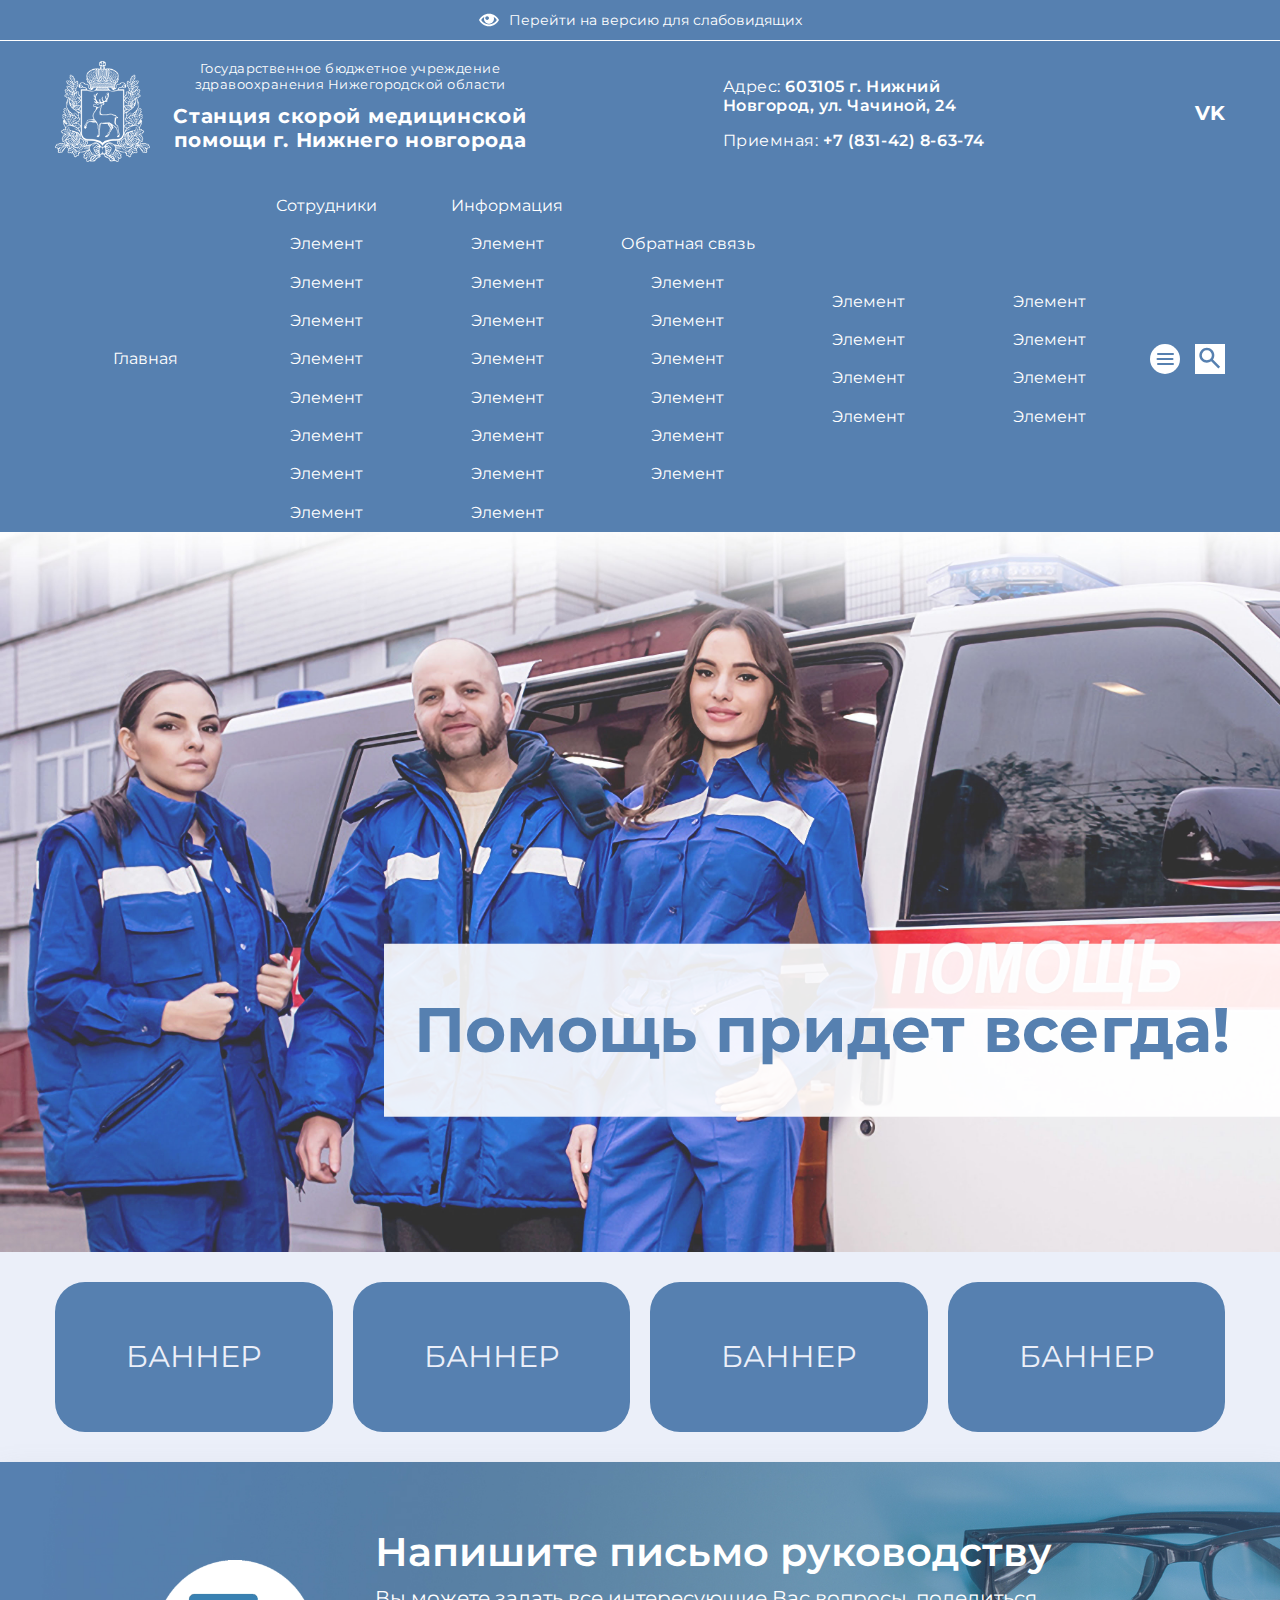
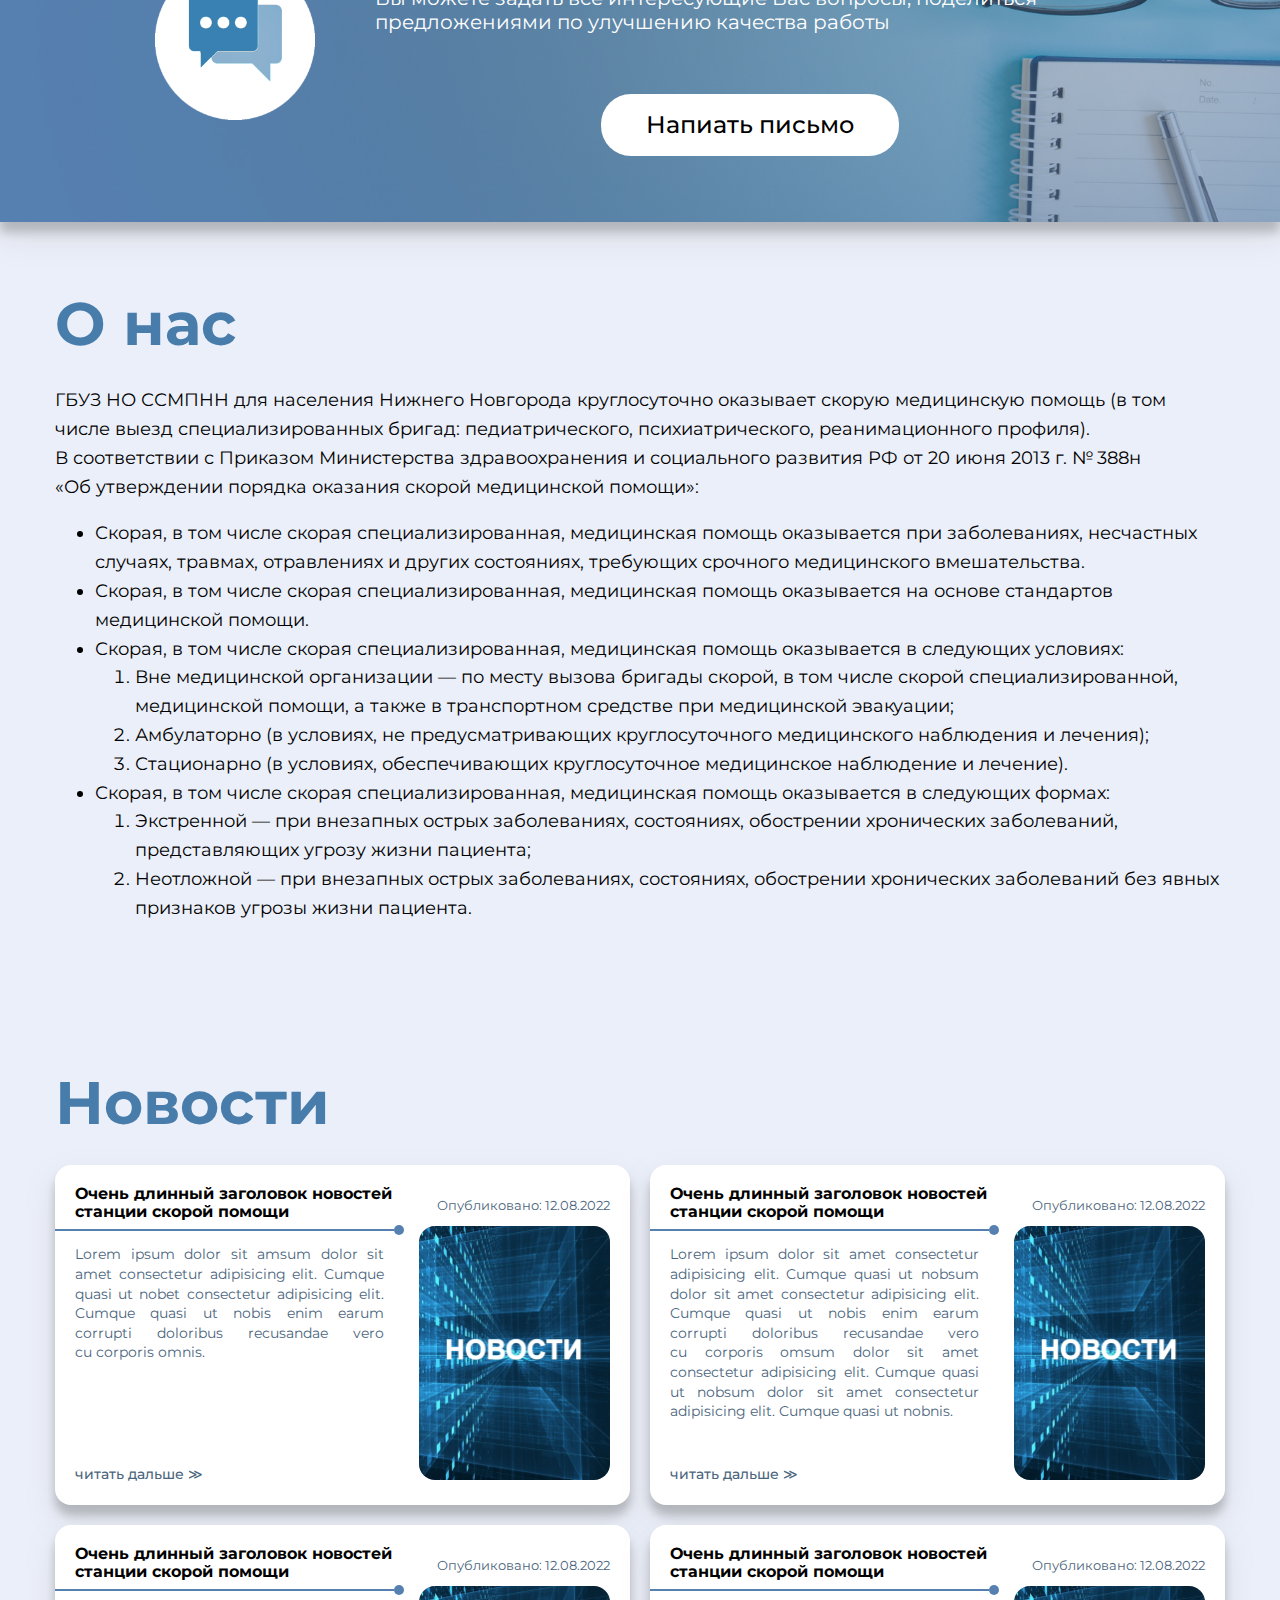
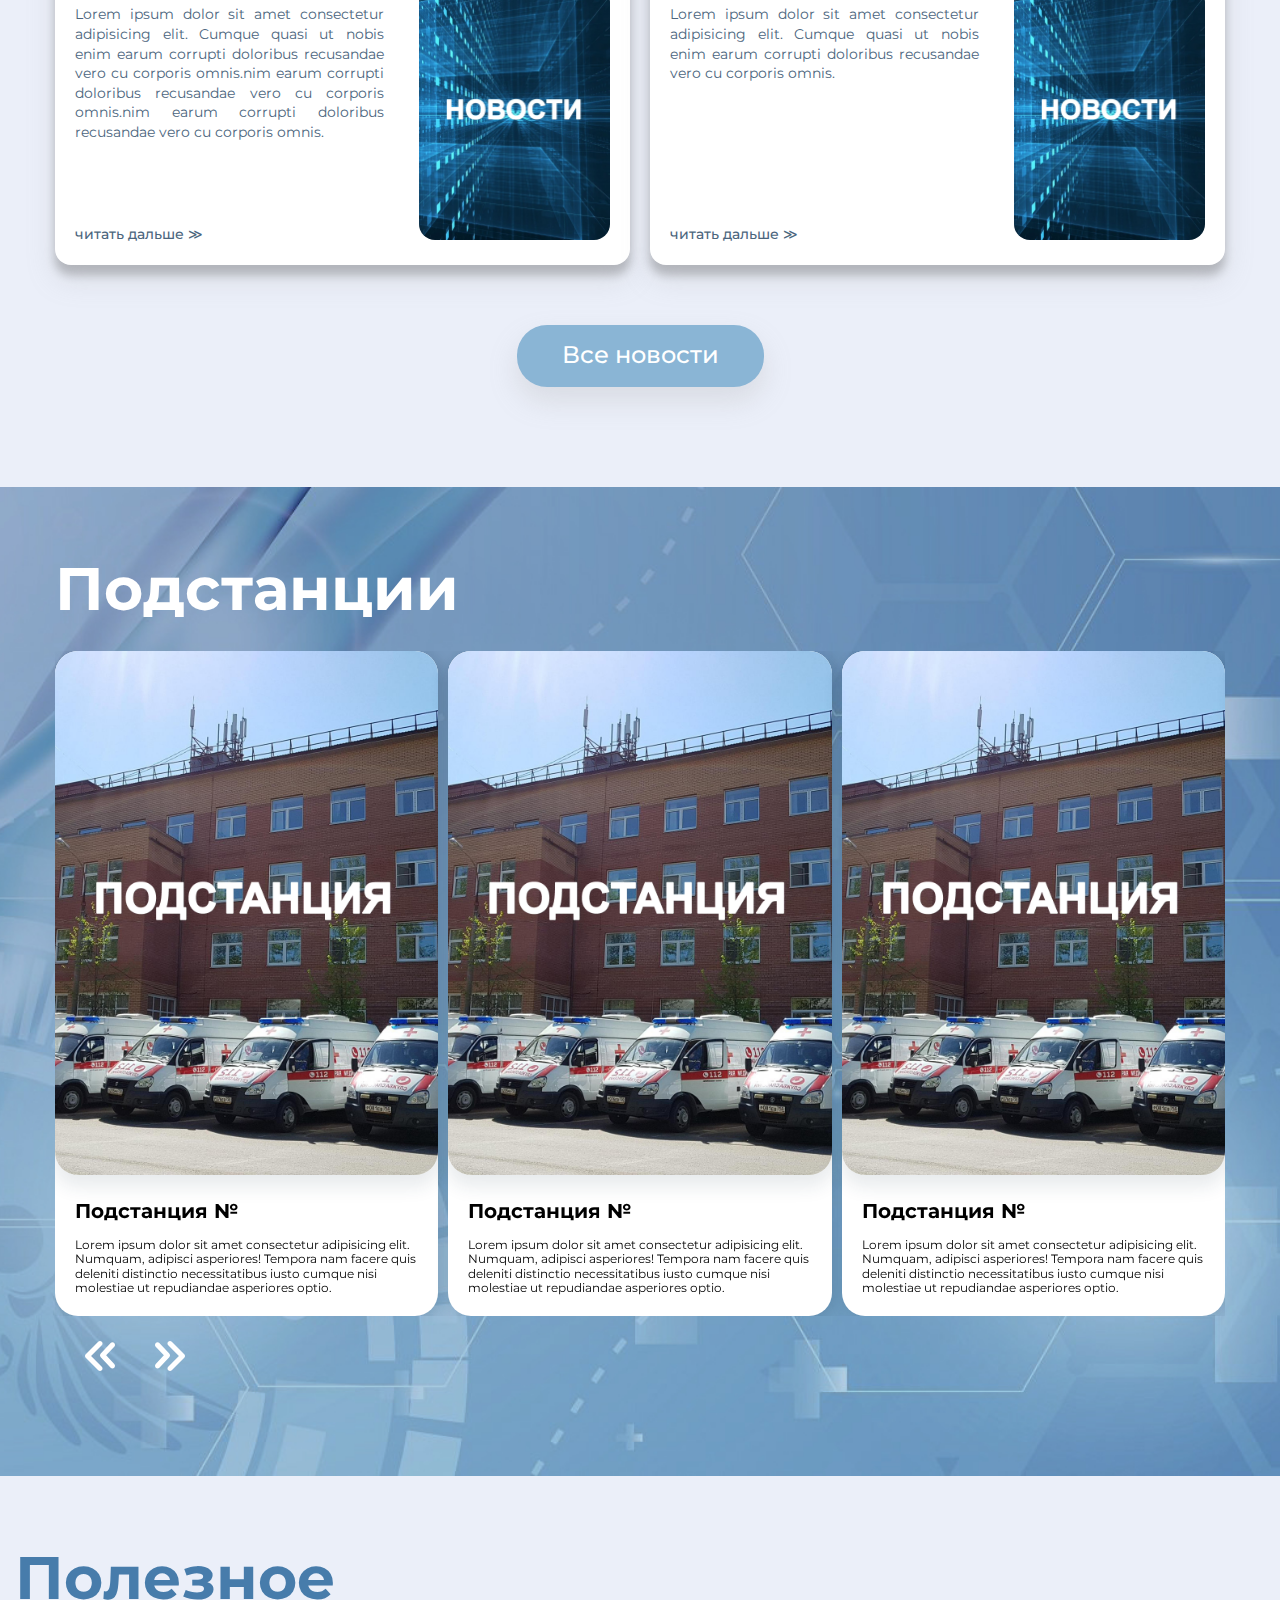
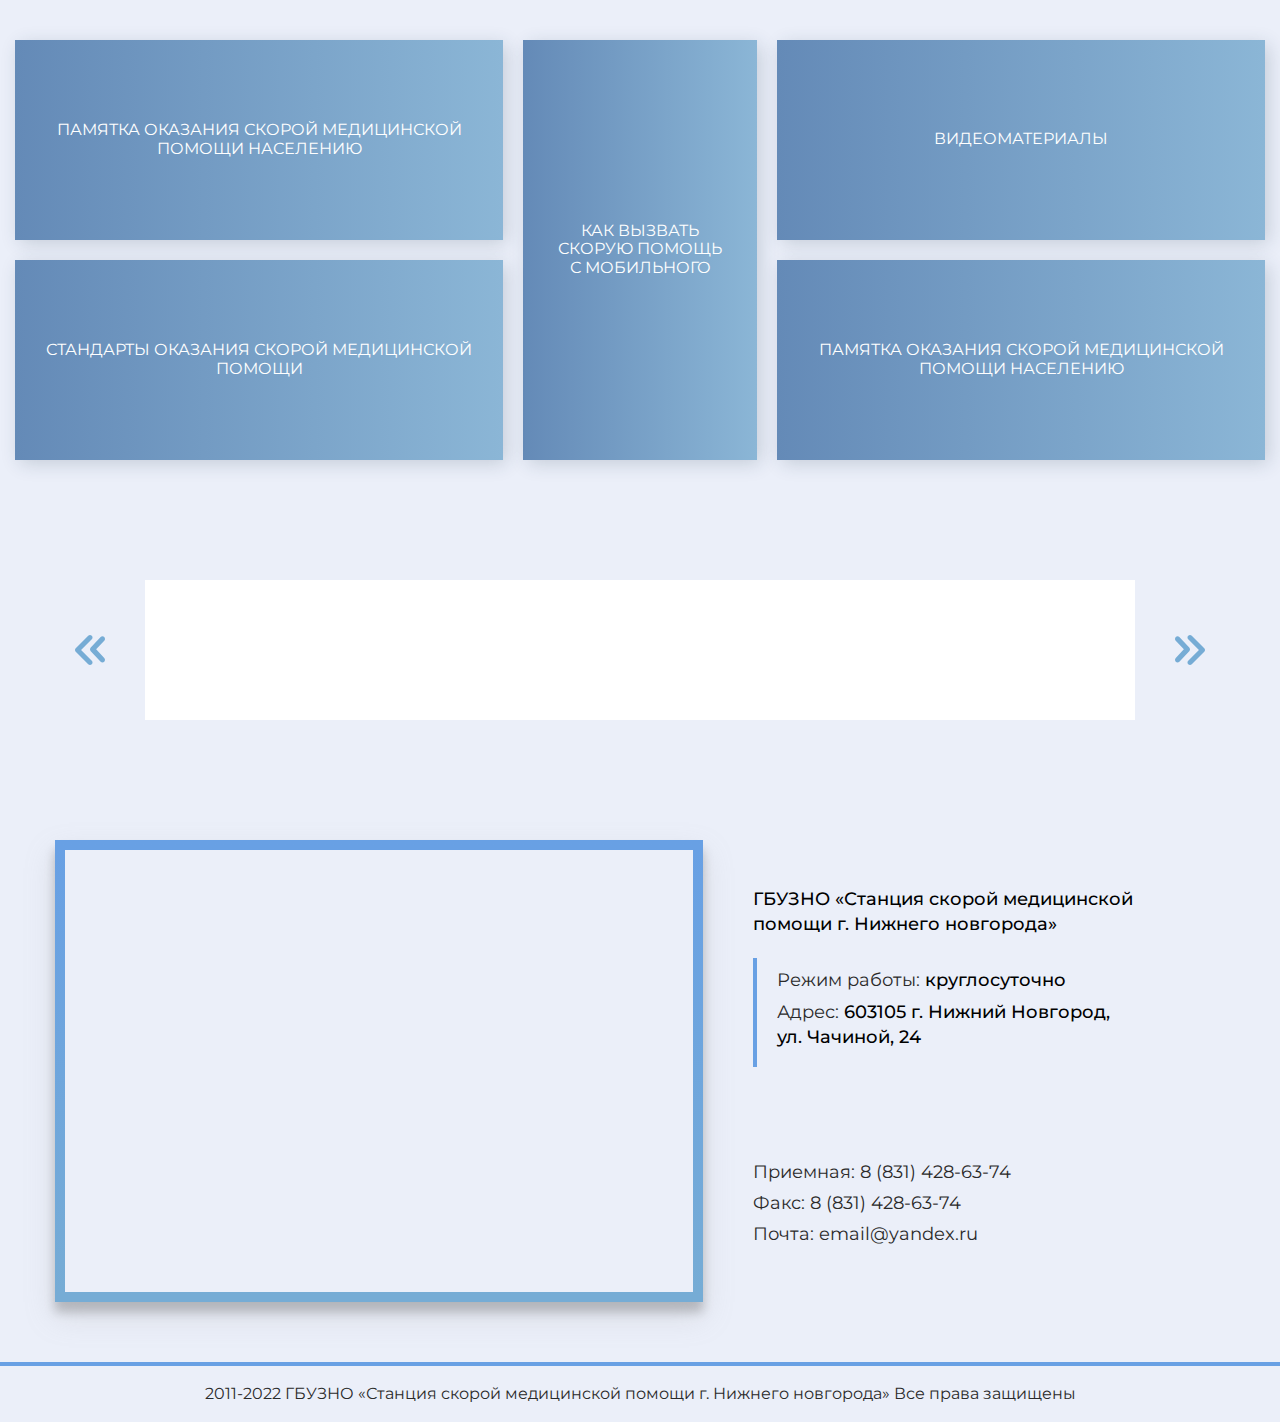
<file: app/index.html>
<!DOCTYPE html>
<html lang="ru" class="page">

<head>
  <meta charset="UTF-8">
  <meta name="viewport" content="width=device-width, initial-scale=1.0">
  <link rel="shortcut icon" href="favicon.ico" type="image/x-icon">
  <meta http-equiv="X-UA-Compatible" content="ie=edge">
  <meta name="theme-color" content="#111111">
  <title>Ambulance</title>
  <link rel="preload" href="fonts/MontserratRegular.woff2" as="font" type="font/woff2" crossorigin>
  <link rel="preload" href="fonts/MontserratMedium.woff2" as="font" type="font/woff2" crossorigin>
  <link rel="preload" href="fonts/MontserratSemiBold.woff2" as="font" type="font/woff2" crossorigin>
  <link rel="preload" href="fonts/MontserratBold.woff2" as="font" type="font/woff2" crossorigin>
  <link rel="stylesheet" href="css/vendor.css">
  <link rel="stylesheet" href="css/main.css">
  <script defer src="js/main.js"></script>
</head>

<body class="page__body">
  <div class="site-container">
    <header class="header">
  <a href="#" class="header__top">
    <img loading="lazy" src="img/eye.svg" class="image" width="20" height="20" alt="icon-eye">
    <p class="header__top-text">Перейти на версию для слабовидящих</p>
  </a>
  <div class="container">
    <div class="header__bottom">
      <div class="header__content">
        <a href="index.html"><img loading="lazy" src="img/logo.png" class="image" width="95" height=""
            alt="Логотип Минздрава НН"></a>
        <h2 class="header__title">
          Государственное бюджетное учреждение здравоохранения Нижегородской области
          <p class="header__text">Станция скорой медицинской помощи г. Нижнего новгорода</p>
        </h2>
      </div>
      <div class="header__addres">
        <p>Адрес:
          <span>603105 г. Нижний Новгород, ул. Чачиной, 24</span>
        </p>
        <p>
          Приемная:
          <span><a class="header__addres-link" href="tel:+78314286374">+7 (831-42) 8-63-74</a></span>
        </p>
      </div>
      <a href="#" class="header__social">VK</a>
    </div>
  </div>
</header>

    <nav class="nav" title="Навигация">
  <div class="container">
    <div class="nav__inner">
      <ul class="list-reset nav__list">
        <li class="nav__item"><a href="index.html" class="nav__link">Главная</a></li>
        <li class="nav__item"><a href="personnel-list.html" class="nav__link dopmenu">Сотрудники</a>
          <ul class="nav__sublist list-reset">
            <li class="nav__subitem"><a class="nav__sublink" href="">Элемент</a></li>
            <li class="nav__subitem"><a class="nav__sublink" href="">Элемент</a></li>
            <li class="nav__subitem"><a class="nav__sublink" href="">Элемент</a></li>
            <li class="nav__subitem"><a class="nav__sublink" href="">Элемент</a></li>
            <li class="nav__subitem"><a class="nav__sublink" href="">Элемент</a></li>
            <li class="nav__subitem"><a class="nav__sublink" href="">Элемент</a></li>
            <li class="nav__subitem"><a class="nav__sublink" href="">Элемент</a></li>
            <li class="nav__subitem"><a class="nav__sublink" href="">Элемент</a></li>
          </ul>
        </li>
        <li class="nav__item"><a href="page-item.html" class="nav__link dopmenu">Информация</a>
          <ul class="nav__sublist list-reset">
            <li class="nav__subitem"><a class="nav__sublink" href="">Элемент</a></li>
            <li class="nav__subitem"><a class="nav__sublink" href="">Элемент</a></li>
            <li class="nav__subitem"><a class="nav__sublink" href="">Элемент</a></li>
            <li class="nav__subitem"><a class="nav__sublink" href="">Элемент</a></li>
            <li class="nav__subitem"><a class="nav__sublink" href="">Элемент</a></li>
            <li class="nav__subitem"><a class="nav__sublink" href="">Элемент</a></li>
            <li class="nav__subitem"><a class="nav__sublink" href="">Элемент</a></li>
            <li class="nav__subitem"><a class="nav__sublink" href="">Элемент</a></li>
          </ul>
        </li>
        <li class="nav__item"><a href="feedback.html" class="nav__link dopmenu">Обратная связь</a>
          <ul class="nav__sublist list-reset">
            <li class="nav__subitem"><a class="nav__sublink" href="">Элемент</a></li>
            <li class="nav__subitem"><a class="nav__sublink" href="">Элемент</a></li>
            <li class="nav__subitem"><a class="nav__sublink" href="">Элемент</a></li>
            <li class="nav__subitem"><a class="nav__sublink" href="">Элемент</a></li>
            <li class="nav__subitem"><a class="nav__sublink" href="">Элемент</a></li>
            <li class="nav__subitem"><a class="nav__sublink" href="">Элемент</a></li>
          </ul>
        </li>

        <li class="nav__item"><a href="#" class="nav__link dopmenu">Элемент</a>
          <ul class="nav__sublist list-reset">
            <li class="nav__subitem"><a class="nav__sublink" href="">Элемент</a></li>
            <li class="nav__subitem"><a class="nav__sublink" href="">Элемент</a></li>
            <li class="nav__subitem"><a class="nav__sublink" href="">Элемент</a></li>
          </ul>
        </li>
        <li class="nav__item"><a href="#" class="nav__link dopmenu">Элемент</a>
          <ul class="nav__sublist list-reset">
            <li class="nav__subitem"><a class="nav__sublink" href="">Элемент</a></li>
            <li class="nav__subitem"><a class="nav__sublink" href="">Элемент</a></li>
            <li class="nav__subitem"><a class="nav__sublink" href="">Элемент</a></li>
          </ul>
        </li>

      </ul>
      <div class="nav__buttons">
        <button class="btn-reset burger burger__site-map" aria-label="Открыть карту сайта" aria-expanded="false"
          data-graph-path="site-map" data-burger>
          <span class="burger__line"></span>
        </button>
        <button class="btn-reset burger burger__nav" aria-label="Открыть меню" aria-expanded="false" data-burger>
          <span class="burger__line"></span>
        </button>
        <div class="search"></div>
      </div>

    </div>
  </div>
</nav>
<div class="navMobile">
  <div class="navMobile__inner">
    <ul class="list-reset navMobile__list">
      <li class="navMobile__item"><a href="#" class="navMobile__link">Главная</a></li>
      <li class="navMobile__item"><a href="#" class="navMobile__link">Элемент меню</a></li>
      <li class="navMobile__item"><a href="#" class="navMobile__link">Элемент меню</a></li>
      <li class="navMobile__item"><a href="#" class="navMobile__link">Элемент меню</a></li>
      <li class="navMobile__item"><a href="#" class="navMobile__link">Элемент меню</a></li>
      <li class="navMobile__item"><a href="#" class="navMobile__link">Элемент меню</a></li>
      <li class="navMobile__item"><a href="#" class="navMobile__link">Элемент меню</a></li>
      <li class="navMobile__item"><a href="#" class="navMobile__link">Элемент меню</a></li>
    </ul>
  </div>
  <button class="btn-reset navMobile__close" aria-label="Закрыть модальное окно"></button>
</div>

    <div class="graph-modal">
  <div class="graph-modal__container" role="dialog" aria-modal="true" data-graph-target="site-map">
    <div class="graph-modal__content">
      <button class="btn-reset js-modal-close graph-modal__close" aria-label="Закрыть модальное окно"></button>
      <div class="menu">
        <div class="menu__column">
          <div class="menu__box">
            <h3 class="menu__title">Заголовок меню</h3>
            <div class="menu__items">
              <p class="menu__item"><a class="menu__link" href="#">Элемент меню</a></p>
              <p class="menu__item"><a class="menu__link" href="#">Элемент меню</a></p>
              <p class="menu__item"><a class="menu__link" href="#">Элемент меню</a></p>
              <p class="menu__item"><a class="menu__link" href="#">Элемент меню</a></p>
              <p class="menu__item"><a class="menu__link" href="#">Элемент меню</a></p>
              <p class="menu__item"><a class="menu__link" href="#">Элемент менюЭлемент менюЭлемент меню</a></p>
              <p class="menu__item"><a class="menu__link" href="#">Элемент меню</a></p>
              <p class="menu__item"><a class="menu__link" href="#">Элемент меню</a></p>
              <p class="menu__item"><a class="menu__link" href="#">Элемент меню</a></p>
              <p class="menu__item"><a class="menu__link" href="#">Элемент меню</a></p>
              <p class="menu__item"><a class="menu__link" href="#">Элемент меню</a></p>
            </div>
          </div>
          <div class="menu__box">
            <h3 class="menu__title">Заголовок меню</h3>
            <div class="menu__items">
              <p class="menu__item"><a class="menu__link" href="#">Элемент меню</a></p>
              <p class="menu__item"><a class="menu__link" href="#">Элемент меню</a></p>
              <p class="menu__item"><a class="menu__link" href="#">Элемент меню</a></p>
              <p class="menu__item"><a class="menu__link" href="#">Элемент меню</a></p>
            </div>
          </div>
          <div class="menu__box">
            <h3 class="menu__title">Заголовок меню</h3>
            <div class="menu__items">
              <p class="menu__item"><a class="menu__link" href="#">Элемент меню</a></p>
              <p class="menu__item"><a class="menu__link" href="#">Элемент меню</a></p>
              <p class="menu__item"><a class="menu__link" href="#">Элемент меню</a></p>
              <p class="menu__item"><a class="menu__link" href="#">Элемент меню</a></p>
              <p class="menu__item"><a class="menu__link" href="#">Элемент меню</a></p>
              <p class="menu__item"><a class="menu__link" href="#">Элемент меню</a></p>
            </div>
          </div>
        </div>
        <div class="menu__column">
          <div class="menu__box">
            <h3 class="menu__title">Заголовок меню</h3>
            <div class="menu__items">
              <p class="menu__item"><a class="menu__link" href="#">Элемент меню</a></p>
              <p class="menu__item"><a class="menu__link" href="#">Элемент меню</a></p>
              <p class="menu__item"><a class="menu__link" href="#">Элемент меню</a></p>
              <p class="menu__item"><a class="menu__link" href="#">Элемент меню</a></p>
              <p class="menu__item"><a class="menu__link" href="#">Элемент меню</a></p>
              <p class="menu__item"><a class="menu__link" href="#">Элемент меню</a></p>
              <p class="menu__item"><a class="menu__link" href="#">Элемент меню</a></p>
              <p class="menu__item"><a class="menu__link" href="#">Элемент меню</a></p>
              <p class="menu__item"><a class="menu__link" href="#">Элемент меню</a></p>
            </div>
          </div>
          <div class="menu__box">
            <h3 class="menu__title">Заголовок меню</h3>
            <div class="menu__items">
              <p class="menu__item"><a class="menu__link" href="#">Элемент меню</a></p>
              <p class="menu__item"><a class="menu__link" href="#">Элемент меню</a></p>
              <p class="menu__item"><a class="menu__link" href="#">Элемент меню</a></p>
              <p class="menu__item"><a class="menu__link" href="#">Элемент меню</a></p>
              <p class="menu__item"><a class="menu__link" href="#">Элемент меню</a></p>
              <p class="menu__item"><a class="menu__link" href="#">Элемент меню</a></p>
            </div>
          </div>
          <div class="menu__box">
            <h3 class="menu__title">Заголовок меню</h3>
            <div class="menu__items">
              <p class="menu__item"><a class="menu__link" href="#">Элемент меню</a></p>
              <p class="menu__item"><a class="menu__link" href="#">Элемент меню</a></p>
              <p class="menu__item"><a class="menu__link" href="#">Элемент меню</a></p>
              <p class="menu__item"><a class="menu__link" href="#">Элемент меню</a></p>
            </div>
          </div>
        </div>
        <div class="menu__column">
          <div class="menu__box">
            <h3 class="menu__title">Заголовок меню</h3>
            <div class="menu__items">
              <p class="menu__item"><a class="menu__link" href="#">Элемент меню</a></p>
              <p class="menu__item"><a class="menu__link" href="#">Элемент меню</a></p>
              <p class="menu__item"><a class="menu__link" href="#">Элемент меню</a></p>
              <p class="menu__item"><a class="menu__link" href="#">Элемент меню</a></p>
              <p class="menu__item"><a class="menu__link" href="#">Элемент меню</a></p>
              <p class="menu__item"><a class="menu__link" href="#">Элемент меню</a></p>
              <p class="menu__item"><a class="menu__link" href="#">Элемент меню</a></p>
              <p class="menu__item"><a class="menu__link" href="#">Элемент меню</a></p>
              <p class="menu__item"><a class="menu__link" href="#">Элемент меню</a></p>
            </div>
          </div>
          <div class="menu__box">
            <h3 class="menu__title">Заголовок меню</h3>
            <div class="menu__items">
              <p class="menu__item"><a class="menu__link" href="#">Элемент меню</a></p>
              <p class="menu__item"><a class="menu__link" href="#">Элемент меню</a></p>
              <p class="menu__item"><a class="menu__link" href="#">Элемент меню</a></p>
              <p class="menu__item"><a class="menu__link" href="#">Элемент меню</a></p>
              <p class="menu__item"><a class="menu__link" href="#">Элемент меню</a></p>
              <p class="menu__item"><a class="menu__link" href="#">Элемент меню</a></p>
            </div>
          </div>

        </div>
      </div>
    </div>
  </div>
</div>

    <main class="main">
      <section class="hero">
  <div class="container">
    <h1 class="hero__title">Помощь придет всегда!</h1>
  </div>

</section>

      <section class="banner">
  <div class="container">
    <h2 class="visually-hidden">Баннеры</h2>
    <div class="banner__list">
      <div class="banner__item">
        <p>БАННЕР</p>
      </div>
      <div class="banner__item">
        <p>БАННЕР</p>
      </div>
      <div class="banner__item">
        <p>БАННЕР</p>
      </div>
      <div class="banner__item">
        <p>БАННЕР</p>
      </div>

    </div>
  </div>
</section>

      <section class="message">
  <div class="container">
    <div class="message__inner">
      <div class="message__img">
        <picture>
          <source srcset="img/message.avif" type="image/avif">
          <source srcset="img/message.webp" type="image/webp">
          <img loading="lazy" src="img/message1.png" class="image" width="160" height="160" alt="Обращение граждан">
        </picture>
      </div>
      <div class="message__contants">
        <h2 class="message__title">Напишите письмо руководству</h2>
        <p class="message__subtitle">Вы можете задать все интересующие Вас вопросы, поделиться предложениями
          по улучшению качества работы
        </p>
        <div class="message__btn-box">
          <a href="feedback.html" class="btn-reset btn message__btn">Напиать письмо</a>
        </div>
      </div>
    </div>
  </div>
</section>

      <section class="about section-offset">
  <div class="container">
    <h1 class="title">О нас</h1>
    <div class="about__content">
      <p class="about__text">ГБУЗ НО ССМПНН для населения Нижнего Новгорода
        круглосуточно оказывает скорую медицинскую помощь (в том числе
        выезд специализированных бригад: педиатрического,
        психиатрического, реанимационного профиля).
      </p>
      <p class="about__text">В соответствии с Приказом Министерства здравоохранения и социального развития
        РФ от 20
        июня 2013 г. № 388н «Об утверждении порядка оказания скорой медицинской помощи»:</p>
      <ul class="about__list">
        <li class="about__list-item">Скорая, в том числе скорая специализированная, медицинская помощь
          оказывается при
          заболеваниях, несчастных
          случаях, травмах, отравлениях и других состояниях, требующих срочного медицинского вмешательства.
        </li>
        <li class="about__list-item">Скорая, в том числе скорая специализированная, медицинская помощь
          оказывается на
          основе стандартов
          медицинской помощи.</li>
        <li class="about__list-item">Скорая, в том числе скорая специализированная, медицинская помощь
          оказывается в
          следующих условиях:
          <ol>
            <li>Вне медицинской организации — по месту вызова бригады скорой, в том числе скорой
              специализированной,
              медицинской помощи, а также в транспортном средстве при медицинской эвакуации;</li>
            <li>Амбулаторно (в условиях, не предусматривающих круглосуточного медицинского наблюдения и
              лечения);
            </li>
            <li>Стационарно (в условиях, обеспечивающих круглосуточное медицинское наблюдение и лечение).
            </li>
          </ol>
        </li>
        <li class="about__list-item">Скорая, в том числе скорая специализированная, медицинская помощь
          оказывается в
          следующих формах:
          <ol>
            <li>Экстренной — при внезапных острых заболеваниях, состояниях, обострении хронических
              заболеваний,
              представляющих угрозу жизни пациента;</li>
            <li>Неотложной — при внезапных острых заболеваниях, состояниях, обострении хронических
              заболеваний без
              явных
              признаков угрозы жизни пациента.</li>
          </ol>
        </li>
      </ul>
    </div><!-- /. about__content -->
  </div><!-- /. container -->
</section>

      <section class="news section-offset">
  <div class="container">
    <h2 class="title">Новости</h2>
    <div class="news__inner">
      <div class="news__item">
        <div class="news__left">
          <h3 class="news__title">Очень длинный заголовок новостей станции скорой помощи</h3>
          <p class="news__text">
            Lorem ipsum dolor sit amsum dolor sit amet consectetur adipisicing elit.
            Cumque quasi ut nobet consectetur adipisicing elit.
            Cumque quasi ut nobis enim earum corrupti doloribus
            recusandae vero cu corporis omnis.
          </p>
          <a class="news__readmore" href="#">читать дальше ≫</a>
        </div>
        <div class="news__right">
          <p class="news__date">Опубликовано: 12.08.2022</p>
          <div class="news__img">
            <picture>
              <source srcset="img/new.avif" type="image/avif">
              <source srcset="img/new.webp" type="image/webp">
              <img loading="lazy" src="img/new.jpg" class="image" width="191" height="258" alt="Картинка новости">
            </picture>
          </div>
        </div>
      </div>
      <div class="news__item">
        <div class="news__left">
          <h3 class="news__title">Очень длинный заголовок новостей станции скорой помощи</h3>
          <p class="news__text">
            Lorem ipsum dolor sit amet consectetur adipisicing elit.
            Cumque quasi ut nobsum dolor sit amet consectetur adipisicing elit.
            Cumque quasi ut nobis enim earum corrupti doloribus
            recusandae vero cu corporis omsum dolor sit amet consectetur adipisicing elit.
            Cumque quasi ut nobsum dolor sit amet consectetur adipisicing elit.
            Cumque quasi ut nobnis.
          </p>
          <a class="news__readmore" href="#">читать дальше ≫</a>
        </div>
        <div class="news__right">
          <p class="news__date">Опубликовано: 12.08.2022</p>
          <div class="news__img">
            <picture>
              <source srcset="img/new.avif" type="image/avif">
              <source srcset="img/new.webp" type="image/webp">
              <img loading="lazy" src="img/new.jpg" class="image" width="191" height="258" alt="Картинка новости">
            </picture>
          </div>
        </div>
      </div>
      <div class="news__item">
        <div class="news__left">
          <h3 class="news__title">Очень длинный заголовок новостей станции скорой помощи</h3>
          <p class="news__text">
            Lorem ipsum dolor sit amet consectetur adipisicing elit.
            Cumque quasi ut nobis enim earum corrupti doloribus
            recusandae vero cu corporis omnis.nim earum corrupti doloribus
            recusandae vero cu corporis omnis.nim earum corrupti doloribus
            recusandae vero cu corporis omnis.
          </p>
          <a class="news__readmore" href="#">читать дальше ≫</a>
        </div>
        <div class="news__right">
          <p class="news__date">Опубликовано: 12.08.2022</p>
          <div class="news__img">
            <picture>
              <source srcset="img/new.avif" type="image/avif">
              <source srcset="img/new.webp" type="image/webp">
              <img loading="lazy" src="img/new.jpg" class="image" width="191" height="258" alt="Картинка новости">
            </picture>
          </div>
        </div>
      </div>
      <div class="news__item">
        <div class="news__left">
          <h3 class="news__title">Очень длинный заголовок новостей станции скорой помощи</h3>
          <p class="news__text">
            Lorem ipsum dolor sit amet consectetur adipisicing elit.
            Cumque quasi ut nobis enim earum corrupti doloribus
            recusandae vero cu corporis omnis.
          </p>
          <a class="news__readmore" href="#">читать дальше ≫</a>
        </div>
        <div class="news__right">
          <p class="news__date">Опубликовано: 12.08.2022</p>
          <div class="news__img">
            <picture>
              <source srcset="img/new.avif" type="image/avif">
              <source srcset="img/new.webp" type="image/webp">
              <img loading="lazy" src="img/new.jpg" class="image" width="191" height="258" alt="Картинка новости">
            </picture>
          </div>
        </div>
      </div>

    </div>
    <div class="news__btn-box">
      <button class="btn-reset btn news__btn" data-graph-path="">Все новости</button>
    </div>
  </div>

</section>

      <section class="substations section-offset">
  <div class="container">
    <h2 class="title title--light">Подстанции</h2>
    <!-- Доп. контейнер -->
    <div class="substations__container">
      <!-- Главный контейнер слайдера -->
      <div class="swiper substations__slider">
        <!-- Слайды -->
        <div class="swiper-wrapper substations__slider-wpapper">
          <div class="swiper-slide substations__slider-slick">
            <div class="substations__item">
              <picture>
                <source srcset="img/substation.avif" type="image/avif">
                <source srcset="img/substation.webp" type="image/webp">
                <img loading="lazy" src="img/substation.jpg" class="image" alt="Фото подстанции">
              </picture>
              <div class="substations__content">
                <a href="#" class="substations__title">Подстанция №</a>
                <p class="substations__text">Lorem ipsum dolor sit amet
                  consectetur adipisicing elit. Numquam, adipisci
                  asperiores! Tempora nam facere quis deleniti distinctio
                  necessitatibus iusto cumque nisi molestiae
                  ut repudiandae asperiores optio.</p>
              </div>
            </div>
          </div>
          <div class="swiper-slide substations__slider-slick">
            <div class="substations__item">
              <picture>
                <source srcset="img/substation.avif" type="image/avif">
                <source srcset="img/substation.webp" type="image/webp">
                <img loading="lazy" src="img/substation.jpg" class="image" alt="Фото подстанции">
              </picture>
              <div class="substations__content">
                <a href="#" class="substations__title">Подстанция №</a>
                <p class="substations__text">Lorem ipsum dolor sit amet
                  consectetur adipisicing elit. Numquam, adipisci
                  asperiores! Tempora nam facere quis deleniti distinctio
                  necessitatibus iusto cumque nisi molestiae
                  ut repudiandae asperiores optio.</p>
              </div>
            </div>
          </div>
          <div class="swiper-slide substations__slider-slick">
            <div class="substations__item">
              <picture>
                <source srcset="img/substation.avif" type="image/avif">
                <source srcset="img/substation.webp" type="image/webp">
                <img loading="lazy" src="img/substation.jpg" class="image" alt="Фото подстанции">
              </picture>
              <div class="substations__content">
                <a href="#" class="substations__title">Подстанция №</a>
                <p class="substations__text">Lorem ipsum dolor sit amet
                  consectetur adipisicing elit. Numquam, adipisci
                  asperiores! Tempora nam facere quis deleniti distinctio
                  necessitatibus iusto cumque nisi molestiae
                  ut repudiandae asperiores optio.</p>
              </div>
            </div>
          </div>
          <div class="swiper-slide substations__slider-slick">
            <div class="substations__item">
              <picture>
                <source srcset="img/substation.avif" type="image/avif">
                <source srcset="img/substation.webp" type="image/webp">
                <img loading="lazy" src="img/substation.jpg" class="image" alt="Фото подстанции">
              </picture>
              <div class="substations__content">
                <a href="#" class="substations__title">Подстанция №</a>
                <p class="substations__text">Lorem ipsum dolor sit amet
                  consectetur adipisicing elit. Numquam, adipisci
                  asperiores! Tempora nam facere quis deleniti distinctio
                  necessitatibus iusto cumque nisi molestiae
                  ut repudiandae asperiores optio.</p>
              </div>
            </div>
          </div>
          <div class="swiper-slide substations__slider-slick">
            <div class="substations__item">
              <picture>
                <source srcset="img/substation.avif" type="image/avif">
                <source srcset="img/substation.webp" type="image/webp">
                <img loading="lazy" src="img/substation.jpg" class="image" alt="Фото подстанции">
              </picture>
              <div class="substations__content">
                <a href="#" class="substations__title">Подстанция №</a>
                <p class="substations__text">Lorem ipsum dolor sit amet
                  consectetur adipisicing elit. Numquam, adipisci
                  asperiores! Tempora nam facere quis deleniti distinctio
                  necessitatibus iusto cumque nisi molestiae
                  ut repudiandae asperiores optio.</p>
              </div>
            </div>
          </div>
          <div class="swiper-slide substations__slider-slick">
            <div class="substations__item">
              <picture>
                <source srcset="img/substation.avif" type="image/avif">
                <source srcset="img/substation.webp" type="image/webp">
                <img loading="lazy" src="img/substation.jpg" class="image" alt="Фото подстанции">
              </picture>
              <div class="substations__content">
                <a href="#" class="substations__title">Подстанция №</a>
                <p class="substations__text">Lorem ipsum dolor sit amet
                  consectetur adipisicing elit. Numquam, adipisci
                  asperiores! Tempora nam facere quis deleniti distinctio
                  necessitatibus iusto cumque nisi molestiae
                  ut repudiandae asperiores optio.</p>
              </div>
            </div>
          </div>
          <div class="swiper-slide substations__slider-slick">
            <div class="substations__item">
              <picture>
                <source srcset="img/substation.avif" type="image/avif">
                <source srcset="img/substation.webp" type="image/webp">
                <img loading="lazy" src="img/substation.jpg" class="image" alt="Фото подстанции">
              </picture>
              <div class="substations__content">
                <a href="#" class="substations__title">Подстанция №</a>
                <p class="substations__text">Lorem ipsum dolor sit amet
                  consectetur adipisicing elit. Numquam, adipisci
                  asperiores! Tempora nam facere quis deleniti distinctio
                  necessitatibus iusto cumque nisi molestiae
                  ut repudiandae asperiores optio.</p>
              </div>
            </div>
          </div>
          <div class="swiper-slide substations__slider-slick">
            <div class="substations__item">
              <picture>
                <source srcset="img/substation.avif" type="image/avif">
                <source srcset="img/substation.webp" type="image/webp">
                <img loading="lazy" src="img/substation.jpg" class="image" alt="Фото подстанции">
              </picture>
              <div class="substations__content">
                <a href="#" class="substations__title">Подстанция №</a>
                <p class="substations__text">Lorem ipsum dolor sit amet
                  consectetur adipisicing elit. Numquam, adipisci
                  asperiores! Tempora nam facere quis deleniti distinctio
                  necessitatibus iusto cumque nisi molestiae
                  ut repudiandae asperiores optio.</p>
              </div>
            </div>
          </div>
          <div class="swiper-slide substations__slider-slick">
            <div class="substations__item">
              <picture>
                <source srcset="img/substation.avif" type="image/avif">
                <source srcset="img/substation.webp" type="image/webp">
                <img loading="lazy" src="img/substation.jpg" class="image" alt="Фото подстанции">
              </picture>
              <div class="substations__content">
                <a href="#" class="substations__title">Подстанция №</a>
                <p class="substations__text">Lorem ipsum dolor sit amet
                  consectetur adipisicing elit. Numquam, adipisci
                  asperiores! Tempora nam facere quis deleniti distinctio
                  necessitatibus iusto cumque nisi molestiae
                  ut repudiandae asperiores optio.</p>
              </div>
            </div>
          </div>
        </div><!-- /.Слайды -->
      </div><!-- /.Главный контейнер слайдера -->
      <div class="substations__btn-prev"></div>
      <div class="substations__btn-next"></div>
    </div><!-- /.Доп. контейнер -->
    <div class="news__btn-box">
      <!-- <button class="btn-reset btn substations__btn">Все подстанции</button> -->
    </div>
  </div>
</section>

      <section class="useful section-offset">
  <div class="container-fluid">
    <h2 class="title">Полезное</h2>
    <div class="useful__inner">
      <a class="useful__link" href="#">ПАМЯТКА ОКАЗАНИЯ СКОРОЙ МЕДИЦИНСКОЙ ПОМОЩИ НАСЕЛЕНИЮ</a>
      <a class="useful__link" href="#">КАК ВЫЗВАТЬ СКОРУЮ ПОМОЩЬ С МОБИЛЬНОГО</a>
      <a class="useful__link" href="#">ВИДЕОМАТЕРИАЛЫ</a>
      <a class="useful__link" href="#">СТАНДАРТЫ ОКАЗАНИЯ СКОРОЙ МЕДИЦИНСКОЙ ПОМОЩИ</a>
      <a class="useful__link" href="#">ПАМЯТКА ОКАЗАНИЯ СКОРОЙ МЕДИЦИНСКОЙ ПОМОЩИ НАСЕЛЕНИЮ</a>
    </div>

  </div>
</section>

      <div class="logos section-offset">
  <div class="container-min">
    <!-- Доп. контейнер -->
    <div class="logos__container">
      <!-- Главный контейнер слайдера -->
      <div class="swiper logos__slider">
        <!-- Слайды -->
        <div class="swiper-wrapper logos__slider-wpapper">
          <div class="swiper-slide logos__slider-slick">
            <div class="logos__item">
              <picture>
                <source srcset="img/logos.avif" type="image/avif">
                <source srcset="img/logos.webp" type="image/webp">
                <img loading="lazy" src="img/logos.png" class="image" width="200" alt="Сотрудничество">
              </picture>
            </div>
          </div>
          <div class="swiper-slide logos__slider-slick">
            <div class="logos__item">
              <picture>
                <source srcset="img/logos.avif" type="image/avif">
                <source srcset="img/logos.webp" type="image/webp">
                <img loading="lazy" src="img/logos.png" class="image" width="200" alt="Сотрудничество">
              </picture>
            </div>
          </div>
          <div class="swiper-slide logos__slider-slick">
            <div class="logos__item">
              <picture>
                <source srcset="img/logos.avif" type="image/avif">
                <source srcset="img/logos.webp" type="image/webp">
                <img loading="lazy" src="img/logos.png" class="image" width="200" alt="Сотрудничество">
              </picture>
            </div>
          </div>
          <div class="swiper-slide logos__slider-slick">
            <div class="logos__item">
              <picture>
                <source srcset="img/logos.avif" type="image/avif">
                <source srcset="img/logos.webp" type="image/webp">
                <img loading="lazy" src="img/logos.png" class="image" width="200" alt="Сотрудничество">
              </picture>
            </div>
          </div>
          <div class="swiper-slide logos__slider-slick">
            <div class="logos__item">
              <picture>
                <source srcset="img/logos.avif" type="image/avif">
                <source srcset="img/logos.webp" type="image/webp">
                <img loading="lazy" src="img/logos.png" class="image" width="200" alt="Сотрудничество">
              </picture>
            </div>
          </div>
          <div class="swiper-slide logos__slider-slick">
            <div class="logos__item">
              <picture>
                <source srcset="img/logos.avif" type="image/avif">
                <source srcset="img/logos.webp" type="image/webp">
                <img loading="lazy" src="img/logos.png" class="image" width="200" alt="Сотрудничество">
              </picture>
            </div>
          </div>
          <div class="swiper-slide logos__slider-slick">
            <div class="logos__item">
              <picture>
                <source srcset="img/logos.avif" type="image/avif">
                <source srcset="img/logos.webp" type="image/webp">
                <img loading="lazy" src="img/logos.png" class="image" width="200" alt="Сотрудничество">
              </picture>
            </div>
          </div>
          <div class="swiper-slide logos__slider-slick">
            <div class="logos__item">
              <picture>
                <source srcset="img/logos.avif" type="image/avif">
                <source srcset="img/logos.webp" type="image/webp">
                <img loading="lazy" src="img/logos.png" class="image" width="200" alt="Сотрудничество">
              </picture>
            </div>
          </div>
          <div class="swiper-slide logos__slider-slick">
            <div class="logos__item">
              <picture>
                <source srcset="img/logos.avif" type="image/avif">
                <source srcset="img/logos.webp" type="image/webp">
                <img loading="lazy" src="img/logos.png" class="image" width="200" alt="Сотрудничество">
              </picture>
            </div>
          </div>
        </div><!-- /.Слайды -->
      </div><!-- /.Главный контейнер слайдера -->
      <div class="logos__btn-prev"></div>
      <div class="logos__btn-next"></div>
    </div><!-- /.Доп. контейнер -->
  </div>
</div>

      <section class="contacts section-offset">
  <div class="container">
    <div class="contacts__inner">
      <div class="contacts__map">
        <iframe
          src="https://yandex.ru/map-widget/v1/?um=constructor%3Aa3face47ff1f1d60a75f24fd83277248cadaf28485eaa0d69579feac12099f32&source=constructor"
          frameborder="0" width="628" height="438"></iframe>
      </div>
      <div class="contacts__info">
        <div class="contacts__top">
          <h3 class="contacts__title">ГБУЗНО «Станция скорой медицинской помощи г. Нижнего новгорода»</h3>
          <div class="contacts__working">
            <p class="contacts__working-item"><span>Режим работы: </span>круглосуточно</p>
            <p class="contacts__working-item"><span>Адрес: </span>603105 г. Нижний Новгород, ул. Чачиной, 24</p>
          </div>
        </div>
        <div class="contacts__bottom">
          <p class="contacts__bottom-item">Приемная: <a class="contacts__bottom-link" href="tel:+78314286374">8 (831) 428-63-74</a></p>
          <p class="contacts__bottom-item">Факс: <a class="contacts__bottom-link" href="tel:+78314286374">8 (831) 428-63-74</a></p>
          <p class="contacts__bottom-item">Почта: <a class="contacts__bottom-link" href="mailto:email@yandex.ru">email@yandex.ru</a></p>
        </div>
      </div>
    </div>
  </div>

</section>

    </main>

    <footer class="footer">
  <p class="footer__copy">2011-2022 ГБУЗНО «Станция скорой медицинской помощи г. Нижнего новгорода» Все права защищены</p>
</footer>

  </div>
</body>

</html>
</file>
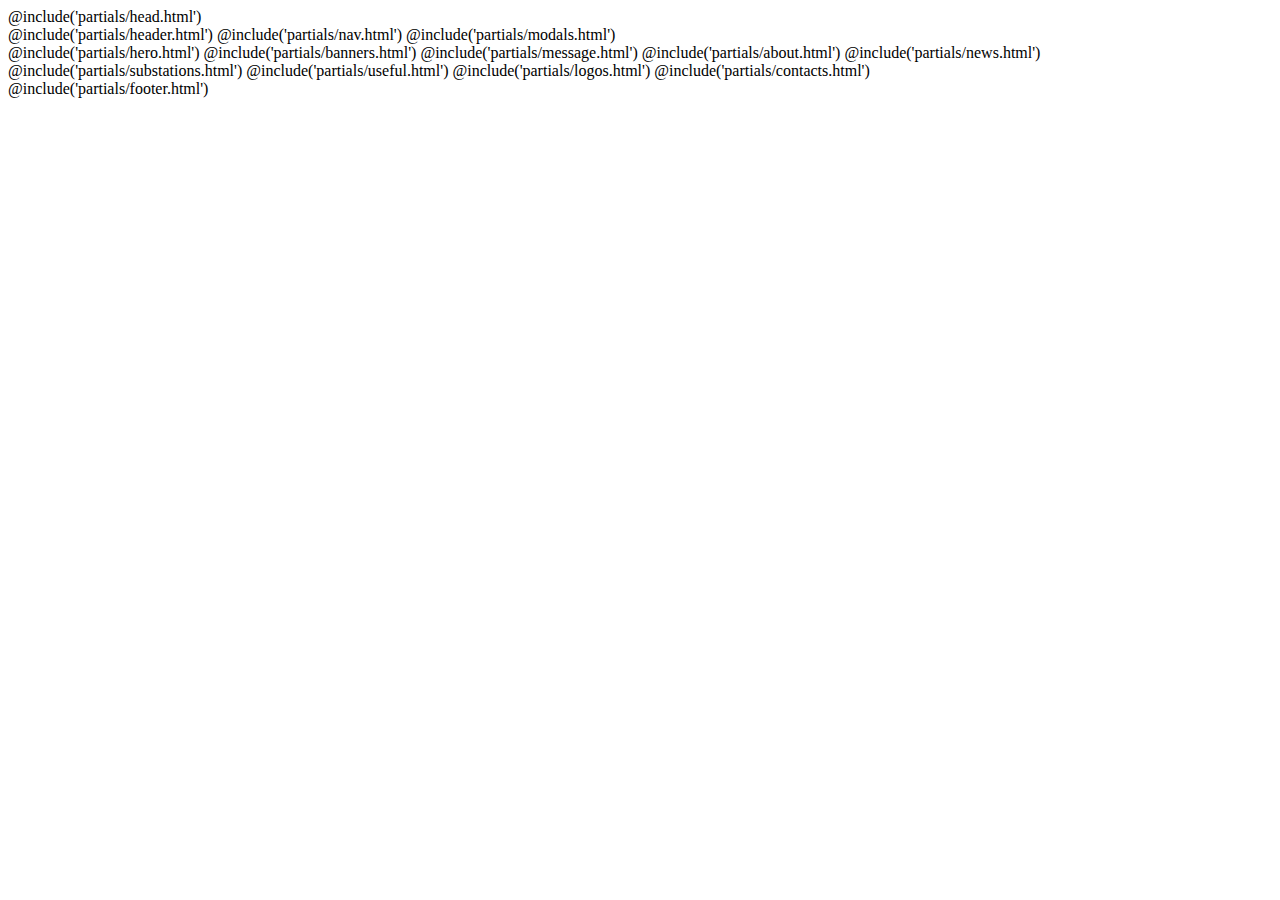
<file: src/index.html>
<!DOCTYPE html>
<html lang="ru" class="page">

@include('partials/head.html')

<body class="page__body">
  <div class="site-container">
    @include('partials/header.html')
    @include('partials/nav.html')
    @include('partials/modals.html')
    <main class="main">
      @include('partials/hero.html')
      @include('partials/banners.html')
      @include('partials/message.html')
      @include('partials/about.html')
      @include('partials/news.html')
      @include('partials/substations.html')
      @include('partials/useful.html')
      @include('partials/logos.html')
      @include('partials/contacts.html')
    </main>

    @include('partials/footer.html')
  </div>
</body>

</html>
</file>
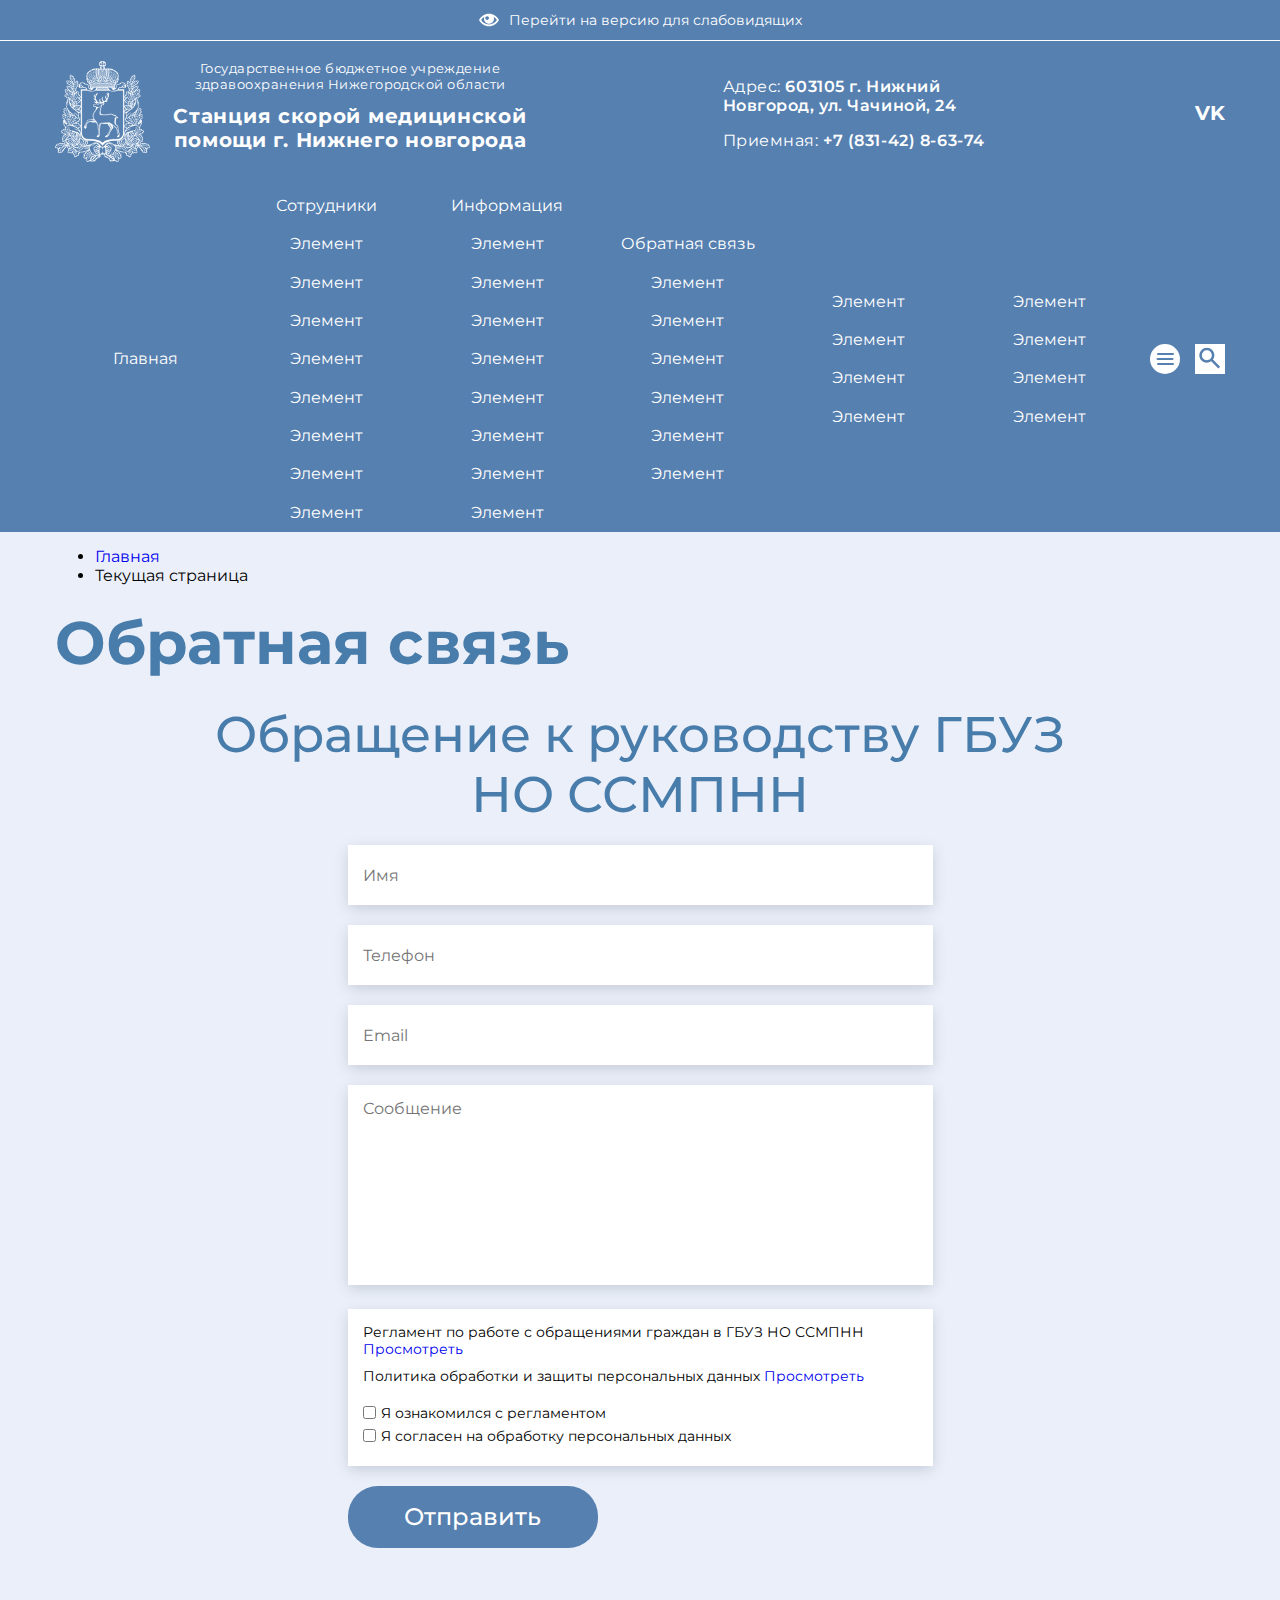
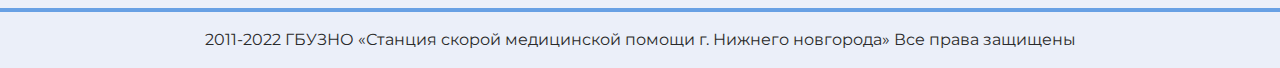
<file: app/feedback.html>
<!DOCTYPE html>
<html lang="ru" class="page">
<head>
  <meta charset="UTF-8">
  <meta name="viewport" content="width=device-width, initial-scale=1.0">
  <link rel="shortcut icon" href="favicon.ico" type="image/x-icon">
  <meta http-equiv="X-UA-Compatible" content="ie=edge">
  <meta name="theme-color" content="#111111">
  <title>Ambulance</title>
  <link rel="preload" href="fonts/MontserratRegular.woff2" as="font" type="font/woff2" crossorigin>
  <link rel="preload" href="fonts/MontserratMedium.woff2" as="font" type="font/woff2" crossorigin>
  <link rel="preload" href="fonts/MontserratSemiBold.woff2" as="font" type="font/woff2" crossorigin>
  <link rel="preload" href="fonts/MontserratBold.woff2" as="font" type="font/woff2" crossorigin>
  <link rel="stylesheet" href="css/vendor.css">
  <link rel="stylesheet" href="css/main.css">
  <script defer src="js/main.js"></script>
</head>

<body class="page__body">
  <div class="site-container">
    <header class="header">
  <a href="#" class="header__top">
    <img loading="lazy" src="img/eye.svg" class="image" width="20" height="20" alt="icon-eye">
    <p class="header__top-text">Перейти на версию для слабовидящих</p>
  </a>
  <div class="container">
    <div class="header__bottom">
      <div class="header__content">
        <a href="index.html"><img loading="lazy" src="img/logo.png" class="image" width="95" height=""
            alt="Логотип Минздрава НН"></a>
        <h2 class="header__title">
          Государственное бюджетное учреждение здравоохранения Нижегородской области
          <p class="header__text">Станция скорой медицинской помощи г. Нижнего новгорода</p>
        </h2>
      </div>
      <div class="header__addres">
        <p>Адрес:
          <span>603105 г. Нижний Новгород, ул. Чачиной, 24</span>
        </p>
        <p>
          Приемная:
          <span><a class="header__addres-link" href="tel:+78314286374">+7 (831-42) 8-63-74</a></span>
        </p>
      </div>
      <a href="#" class="header__social">VK</a>
    </div>
  </div>
</header>

    <nav class="nav" title="Навигация">
  <div class="container">
    <div class="nav__inner">
      <ul class="list-reset nav__list">
        <li class="nav__item"><a href="index.html" class="nav__link">Главная</a></li>
        <li class="nav__item"><a href="personnel-list.html" class="nav__link dopmenu">Сотрудники</a>
          <ul class="nav__sublist list-reset">
            <li class="nav__subitem"><a class="nav__sublink" href="">Элемент</a></li>
            <li class="nav__subitem"><a class="nav__sublink" href="">Элемент</a></li>
            <li class="nav__subitem"><a class="nav__sublink" href="">Элемент</a></li>
            <li class="nav__subitem"><a class="nav__sublink" href="">Элемент</a></li>
            <li class="nav__subitem"><a class="nav__sublink" href="">Элемент</a></li>
            <li class="nav__subitem"><a class="nav__sublink" href="">Элемент</a></li>
            <li class="nav__subitem"><a class="nav__sublink" href="">Элемент</a></li>
            <li class="nav__subitem"><a class="nav__sublink" href="">Элемент</a></li>
          </ul>
        </li>
        <li class="nav__item"><a href="page-item.html" class="nav__link dopmenu">Информация</a>
          <ul class="nav__sublist list-reset">
            <li class="nav__subitem"><a class="nav__sublink" href="">Элемент</a></li>
            <li class="nav__subitem"><a class="nav__sublink" href="">Элемент</a></li>
            <li class="nav__subitem"><a class="nav__sublink" href="">Элемент</a></li>
            <li class="nav__subitem"><a class="nav__sublink" href="">Элемент</a></li>
            <li class="nav__subitem"><a class="nav__sublink" href="">Элемент</a></li>
            <li class="nav__subitem"><a class="nav__sublink" href="">Элемент</a></li>
            <li class="nav__subitem"><a class="nav__sublink" href="">Элемент</a></li>
            <li class="nav__subitem"><a class="nav__sublink" href="">Элемент</a></li>
          </ul>
        </li>
        <li class="nav__item"><a href="feedback.html" class="nav__link dopmenu">Обратная связь</a>
          <ul class="nav__sublist list-reset">
            <li class="nav__subitem"><a class="nav__sublink" href="">Элемент</a></li>
            <li class="nav__subitem"><a class="nav__sublink" href="">Элемент</a></li>
            <li class="nav__subitem"><a class="nav__sublink" href="">Элемент</a></li>
            <li class="nav__subitem"><a class="nav__sublink" href="">Элемент</a></li>
            <li class="nav__subitem"><a class="nav__sublink" href="">Элемент</a></li>
            <li class="nav__subitem"><a class="nav__sublink" href="">Элемент</a></li>
          </ul>
        </li>

        <li class="nav__item"><a href="#" class="nav__link dopmenu">Элемент</a>
          <ul class="nav__sublist list-reset">
            <li class="nav__subitem"><a class="nav__sublink" href="">Элемент</a></li>
            <li class="nav__subitem"><a class="nav__sublink" href="">Элемент</a></li>
            <li class="nav__subitem"><a class="nav__sublink" href="">Элемент</a></li>
          </ul>
        </li>
        <li class="nav__item"><a href="#" class="nav__link dopmenu">Элемент</a>
          <ul class="nav__sublist list-reset">
            <li class="nav__subitem"><a class="nav__sublink" href="">Элемент</a></li>
            <li class="nav__subitem"><a class="nav__sublink" href="">Элемент</a></li>
            <li class="nav__subitem"><a class="nav__sublink" href="">Элемент</a></li>
          </ul>
        </li>

      </ul>
      <div class="nav__buttons">
        <button class="btn-reset burger burger__site-map" aria-label="Открыть карту сайта" aria-expanded="false"
          data-graph-path="site-map" data-burger>
          <span class="burger__line"></span>
        </button>
        <button class="btn-reset burger burger__nav" aria-label="Открыть меню" aria-expanded="false" data-burger>
          <span class="burger__line"></span>
        </button>
        <div class="search"></div>
      </div>

    </div>
  </div>
</nav>
<div class="navMobile">
  <div class="navMobile__inner">
    <ul class="list-reset navMobile__list">
      <li class="navMobile__item"><a href="#" class="navMobile__link">Главная</a></li>
      <li class="navMobile__item"><a href="#" class="navMobile__link">Элемент меню</a></li>
      <li class="navMobile__item"><a href="#" class="navMobile__link">Элемент меню</a></li>
      <li class="navMobile__item"><a href="#" class="navMobile__link">Элемент меню</a></li>
      <li class="navMobile__item"><a href="#" class="navMobile__link">Элемент меню</a></li>
      <li class="navMobile__item"><a href="#" class="navMobile__link">Элемент меню</a></li>
      <li class="navMobile__item"><a href="#" class="navMobile__link">Элемент меню</a></li>
      <li class="navMobile__item"><a href="#" class="navMobile__link">Элемент меню</a></li>
    </ul>
  </div>
  <button class="btn-reset navMobile__close" aria-label="Закрыть модальное окно"></button>
</div>

    <div class="graph-modal">
  <div class="graph-modal__container" role="dialog" aria-modal="true" data-graph-target="site-map">
    <div class="graph-modal__content">
      <button class="btn-reset js-modal-close graph-modal__close" aria-label="Закрыть модальное окно"></button>
      <div class="menu">
        <div class="menu__column">
          <div class="menu__box">
            <h3 class="menu__title">Заголовок меню</h3>
            <div class="menu__items">
              <p class="menu__item"><a class="menu__link" href="#">Элемент меню</a></p>
              <p class="menu__item"><a class="menu__link" href="#">Элемент меню</a></p>
              <p class="menu__item"><a class="menu__link" href="#">Элемент меню</a></p>
              <p class="menu__item"><a class="menu__link" href="#">Элемент меню</a></p>
              <p class="menu__item"><a class="menu__link" href="#">Элемент меню</a></p>
              <p class="menu__item"><a class="menu__link" href="#">Элемент менюЭлемент менюЭлемент меню</a></p>
              <p class="menu__item"><a class="menu__link" href="#">Элемент меню</a></p>
              <p class="menu__item"><a class="menu__link" href="#">Элемент меню</a></p>
              <p class="menu__item"><a class="menu__link" href="#">Элемент меню</a></p>
              <p class="menu__item"><a class="menu__link" href="#">Элемент меню</a></p>
              <p class="menu__item"><a class="menu__link" href="#">Элемент меню</a></p>
            </div>
          </div>
          <div class="menu__box">
            <h3 class="menu__title">Заголовок меню</h3>
            <div class="menu__items">
              <p class="menu__item"><a class="menu__link" href="#">Элемент меню</a></p>
              <p class="menu__item"><a class="menu__link" href="#">Элемент меню</a></p>
              <p class="menu__item"><a class="menu__link" href="#">Элемент меню</a></p>
              <p class="menu__item"><a class="menu__link" href="#">Элемент меню</a></p>
            </div>
          </div>
          <div class="menu__box">
            <h3 class="menu__title">Заголовок меню</h3>
            <div class="menu__items">
              <p class="menu__item"><a class="menu__link" href="#">Элемент меню</a></p>
              <p class="menu__item"><a class="menu__link" href="#">Элемент меню</a></p>
              <p class="menu__item"><a class="menu__link" href="#">Элемент меню</a></p>
              <p class="menu__item"><a class="menu__link" href="#">Элемент меню</a></p>
              <p class="menu__item"><a class="menu__link" href="#">Элемент меню</a></p>
              <p class="menu__item"><a class="menu__link" href="#">Элемент меню</a></p>
            </div>
          </div>
        </div>
        <div class="menu__column">
          <div class="menu__box">
            <h3 class="menu__title">Заголовок меню</h3>
            <div class="menu__items">
              <p class="menu__item"><a class="menu__link" href="#">Элемент меню</a></p>
              <p class="menu__item"><a class="menu__link" href="#">Элемент меню</a></p>
              <p class="menu__item"><a class="menu__link" href="#">Элемент меню</a></p>
              <p class="menu__item"><a class="menu__link" href="#">Элемент меню</a></p>
              <p class="menu__item"><a class="menu__link" href="#">Элемент меню</a></p>
              <p class="menu__item"><a class="menu__link" href="#">Элемент меню</a></p>
              <p class="menu__item"><a class="menu__link" href="#">Элемент меню</a></p>
              <p class="menu__item"><a class="menu__link" href="#">Элемент меню</a></p>
              <p class="menu__item"><a class="menu__link" href="#">Элемент меню</a></p>
            </div>
          </div>
          <div class="menu__box">
            <h3 class="menu__title">Заголовок меню</h3>
            <div class="menu__items">
              <p class="menu__item"><a class="menu__link" href="#">Элемент меню</a></p>
              <p class="menu__item"><a class="menu__link" href="#">Элемент меню</a></p>
              <p class="menu__item"><a class="menu__link" href="#">Элемент меню</a></p>
              <p class="menu__item"><a class="menu__link" href="#">Элемент меню</a></p>
              <p class="menu__item"><a class="menu__link" href="#">Элемент меню</a></p>
              <p class="menu__item"><a class="menu__link" href="#">Элемент меню</a></p>
            </div>
          </div>
          <div class="menu__box">
            <h3 class="menu__title">Заголовок меню</h3>
            <div class="menu__items">
              <p class="menu__item"><a class="menu__link" href="#">Элемент меню</a></p>
              <p class="menu__item"><a class="menu__link" href="#">Элемент меню</a></p>
              <p class="menu__item"><a class="menu__link" href="#">Элемент меню</a></p>
              <p class="menu__item"><a class="menu__link" href="#">Элемент меню</a></p>
            </div>
          </div>
        </div>
        <div class="menu__column">
          <div class="menu__box">
            <h3 class="menu__title">Заголовок меню</h3>
            <div class="menu__items">
              <p class="menu__item"><a class="menu__link" href="#">Элемент меню</a></p>
              <p class="menu__item"><a class="menu__link" href="#">Элемент меню</a></p>
              <p class="menu__item"><a class="menu__link" href="#">Элемент меню</a></p>
              <p class="menu__item"><a class="menu__link" href="#">Элемент меню</a></p>
              <p class="menu__item"><a class="menu__link" href="#">Элемент меню</a></p>
              <p class="menu__item"><a class="menu__link" href="#">Элемент меню</a></p>
              <p class="menu__item"><a class="menu__link" href="#">Элемент меню</a></p>
              <p class="menu__item"><a class="menu__link" href="#">Элемент меню</a></p>
              <p class="menu__item"><a class="menu__link" href="#">Элемент меню</a></p>
            </div>
          </div>
          <div class="menu__box">
            <h3 class="menu__title">Заголовок меню</h3>
            <div class="menu__items">
              <p class="menu__item"><a class="menu__link" href="#">Элемент меню</a></p>
              <p class="menu__item"><a class="menu__link" href="#">Элемент меню</a></p>
              <p class="menu__item"><a class="menu__link" href="#">Элемент меню</a></p>
              <p class="menu__item"><a class="menu__link" href="#">Элемент меню</a></p>
              <p class="menu__item"><a class="menu__link" href="#">Элемент меню</a></p>
              <p class="menu__item"><a class="menu__link" href="#">Элемент меню</a></p>
            </div>
          </div>

        </div>
      </div>
    </div>
  </div>
</div>

    <main class="main">
      <div class="container">
  <ul class="reset-list breadcrumbs">
    <li><a href="../index.html">Главная</a></li>
    <li>Текущая страница</li>
  </ul>
</div>

      <div class="container">
        <div class="feedback">
          <div class="title">Обратная связь</div>
          <h2 class="title-regular feedback__title">Обращение к руководству ГБУЗ НО ССМПНН</h2>
<form action="#" class="form">
  <label class="form__label">
    <input type="text" name="Имя" class="input-reset form__input" placeholder="Имя">
  </label>
  <label class="form__label">
    <input type="tel" name="phone" class="input-reset form__input" placeholder="Телефон">
  </label>
  <label class="form__label">
    <input type="email" name="email" class="input-reset form__input" placeholder="Email">
  </label>
  <label class="form__label">
    <textarea class="input-reset form__input form__textarea" name="descr" id="descr" placeholder="Сообщение"></textarea>
  </label>
  <div class="form__links">
    <p class="form__link">Регламент по работе с обращениями граждан в ГБУЗ НО ССМПНН <a href="#">Просмотреть</a></p>
    <p class="form__link">Политика обработки и защиты персональных данных <a href="#">Просмотреть</a></p>
    <div class="form__checkbox">
      <label class="custom-checkbox">
        <input type="checkbox" class="custom-checkbox__field">
        <span class="custom-checkbox__content">Я ознакомился с регламентом</span>
      </label>
      <label class="custom-checkbox">
        <input type="checkbox" class="custom-checkbox__field">
        <span class="custom-checkbox__content">Я согласен на обработку персональных данных</span>
      </label>
    </div>
  </div>
  <button class="btn-reset btn form__btn">Отправить</button>
</form>

        </div>

      </div>

    </main>

    <footer class="footer">
  <p class="footer__copy">2011-2022 ГБУЗНО «Станция скорой медицинской помощи г. Нижнего новгорода» Все права защищены</p>
</footer>

  </div>
</body>

</html>
</file>
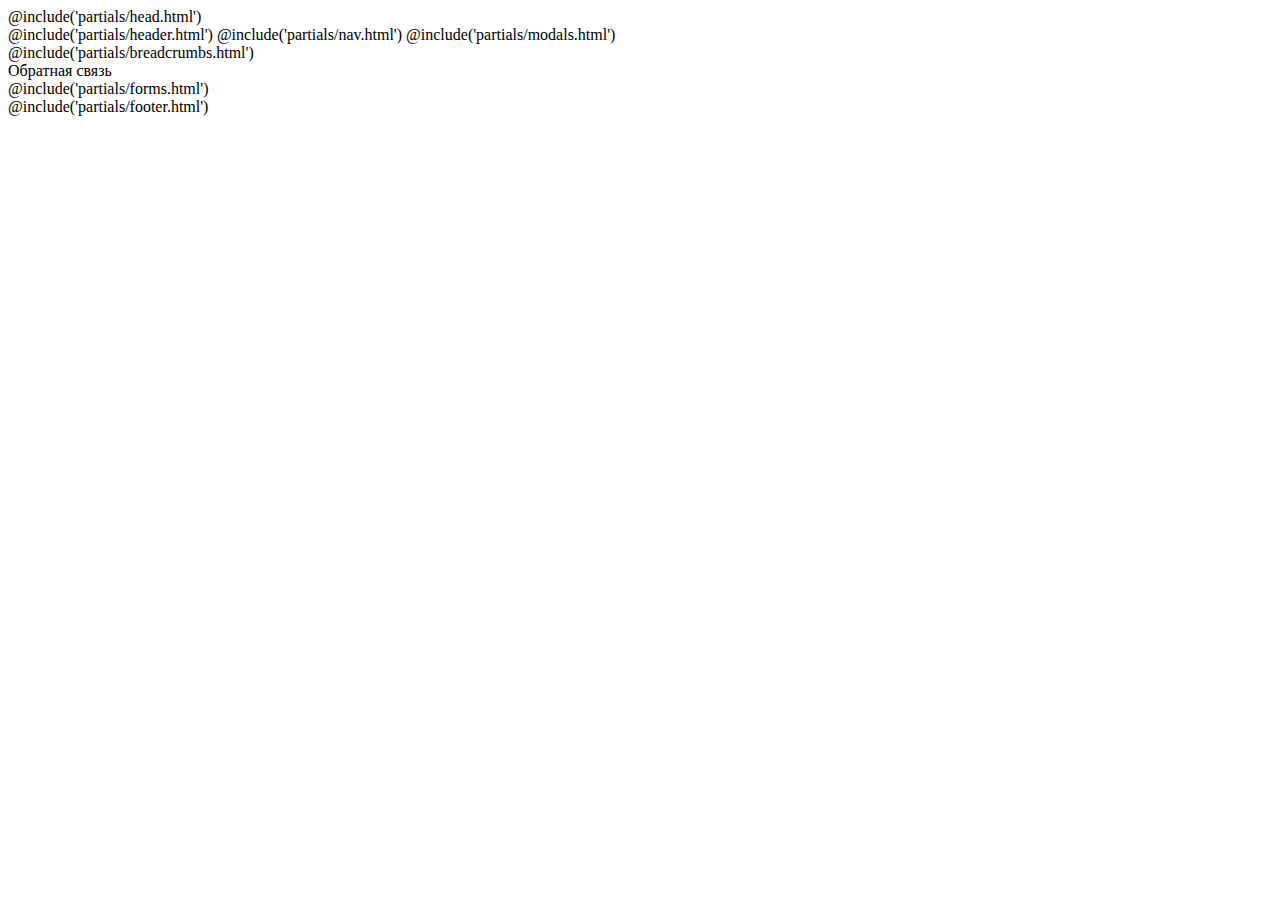
<file: src/feedback.html>
<!DOCTYPE html>
<html lang="ru" class="page">
@include('partials/head.html')

<body class="page__body">
  <div class="site-container">
    @include('partials/header.html')
    @include('partials/nav.html')
    @include('partials/modals.html')
    <main class="main">
      @include('partials/breadcrumbs.html')

      <div class="container">
        <div class="feedback">
          <div class="title">Обратная связь</div>
          @include('partials/forms.html')
        </div>

      </div>



    </main>

    @include('partials/footer.html')
  </div>
</body>

</html>
</file>
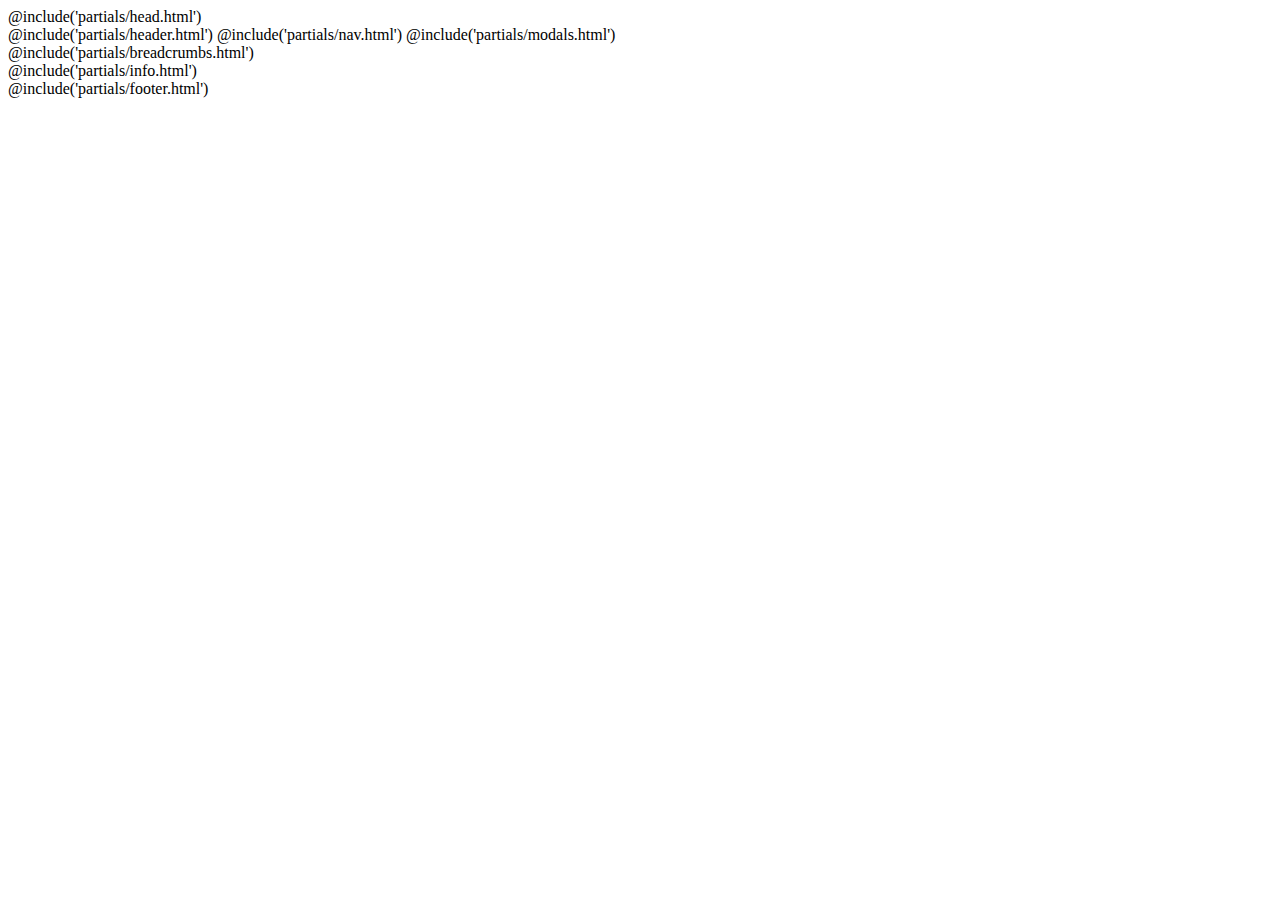
<file: src/page-item.html>
<!DOCTYPE html>
<html lang="ru" class="page">
@include('partials/head.html')

<body class="page__body">
  <div class="site-container">
    @include('partials/header.html')
    @include('partials/nav.html')
    @include('partials/modals.html')
    <main class="main">
      @include('partials/breadcrumbs.html')

      <div class="container">
        @include('partials/info.html')
      </div>



    </main>

    @include('partials/footer.html')
  </div>
</body>

</html>
</file>
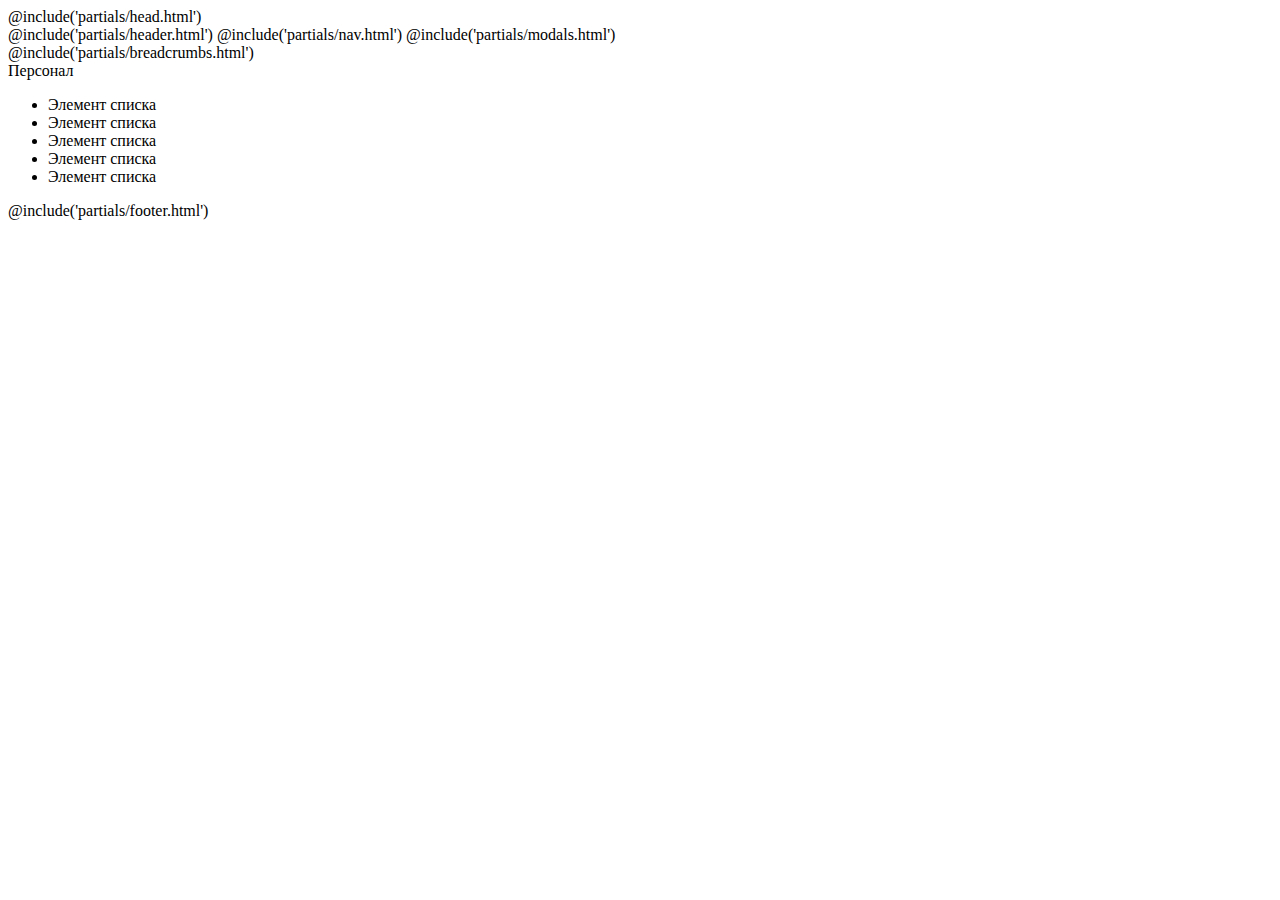
<file: src/personnel-list.html>
<!DOCTYPE html>
<html lang="ru" class="page">

@include('partials/head.html')

<body class="page__body">
  <div class="site-container">
    @include('partials/header.html')
    @include('partials/nav.html')
    @include('partials/modals.html')
    <main class="main">
      @include('partials/breadcrumbs.html')

      <div class="container">
        <div class="title">Персонал</div>

        <div class="personnel-list">
          <ul class="reset-list border">
            <li>Элемент списка</li>
            <li>Элемент списка</li>
            <li>Элемент списка</li>
            <li>Элемент списка</li>
            <li>Элемент списка</li>
          </ul>
        </div>

      </div>



    </main>

    @include('partials/footer.html')
  </div>
</body>

</html>
</file>
<file: app/css/main.css>
:root {
  --font-family: Montserrat, sans-serif;
  --content-width: 1170px;
  --content-min-width: 990px;
  --content-fluid-width: 1366px;
  --container-offset: 15px;
  --container-width: calc(var(--content-width) + (var(--container-offset) * 2));
  --container-min-width: calc(var(--content-min-width) + (var(--container-offset) * 2));
  --container-fluid-width: calc(var(--content-fluid-width) + (var(--container-offset) * 2));
  --light-color: #fff;
  --accent-color: #5680b0;
  --dark-color: #6490c2;
  --gray-bg: #EBEFF9;
  --text-dark-color: #000;
  --text-grey-color: #7f7f7f;
  --title-color: #477cab;
}

/* stylelint-disable */ /* stylelint-disable */ /* stylelint-disable */
.custom-checkbox__field:checked + .custom-checkbox__content::after {
  opacity: 1;
}

.custom-checkbox__field:focus + .custom-checkbox__content::before {
  outline: 2px solid #f00;
  outline-offset: 2px;
}

.custom-checkbox__field:disabled + .custom-checkbox__content {
  opacity: 0.4;
  pointer-events: none;
}

/* stylelint-disable */ /* stylelint-disable */
@font-face {
  font-family: "Montserrat";
  font-style: normal;
  font-display: swap;
  font-weight: 400;
  src: url("../fonts/../fonts/MontserratRegular.woff2") format("woff2");
}
@font-face {
  font-family: "Montserrat";
  font-style: normal;
  font-display: swap;
  font-weight: 500;
  src: url("../fonts/../fonts/MontserratMedium.woff2") format("woff2");
}
@font-face {
  font-family: "Montserrat";
  font-style: normal;
  font-display: swap;
  font-weight: 600;
  src: url("../fonts/../fonts/MontserratSemiBold.woff2") format("woff2");
}
@font-face {
  font-family: "Montserrat";
  font-style: normal;
  font-display: swap;
  font-weight: 700;
  src: url("../fonts/../fonts/MontserratBold.woff2") format("woff2");
}
html {
  -webkit-box-sizing: border-box;
  box-sizing: border-box;
}

*,
*::before,
*::after {
  -webkit-box-sizing: inherit;
  box-sizing: inherit;
}

.page {
  height: 100%;
  font-family: var(--font-family, sans-serif);
  -webkit-text-size-adjust: 100%;
}

.page__body {
  margin: 0;
  min-width: 320px;
  min-height: 100%;
  font-size: 16px;
  background-color: var(--gray-bg);
}

img {
  height: auto;
  max-width: 100%;
  -o-object-fit: cover;
  object-fit: cover;
}

a {
  text-decoration: none;
}

.site-container {
  overflow: hidden;
}

.is-hidden {
  display: none !important;
  /* stylelint-disable-line declaration-no-important */
}

.btn-reset {
  border: none;
  padding: 0;
  background: transparent;
  cursor: pointer;
}

.list-reset {
  list-style: none;
  margin: 0;
  padding: 0;
}

.input-reset {
  -webkit-appearance: none;
  -moz-appearance: none;
  appearance: none;
  border: none;
  border-radius: 0;
  background-color: #fff;
}
.input-reset::-webkit-search-decoration, .input-reset::-webkit-search-cancel-button, .input-reset::-webkit-search-results-button, .input-reset::-webkit-search-results-decoration {
  display: none;
}

.visually-hidden {
  position: absolute;
  overflow: hidden;
  margin: -1px;
  border: 0;
  padding: 0;
  width: 1px;
  height: 1px;
  clip: rect(0 0 0 0);
}

.container {
  margin: 0 auto;
  padding: 0 var(--container-offset);
  max-width: var(--container-width);
}

.container-min {
  margin: 0 auto;
  padding: 0 var(--container-offset);
  max-width: var(--container-min-width);
}

.container-fluid {
  margin: 0 auto;
  padding: 0 var(--container-offset);
  max-width: var(--container-fluid-width);
}

.js-focus-visible :focus:not(.focus-visible) {
  outline: none;
}

.centered {
  text-align: center;
}

.dis-scroll {
  position: fixed;
  left: 0;
  top: 0;
  overflow: hidden;
  width: 100%;
  height: 100vh;
  -ms-scroll-chaining: none;
  overscroll-behavior: none;
}

.page--ios .dis-scroll {
  position: relative;
}

.section-offset {
  padding: 60px 0;
}
@media (max-width: 600px) {
  .section-offset {
    padding: 40px 0;
  }
}

.title {
  margin: 0;
  padding-bottom: 20px;
  color: var(--title-color);
  font-size: 60px;
  font-weight: 700;
  line-height: 140%;
}
@media (max-width: 600px) {
  .title {
    padding-bottom: 15px;
    font-size: 50px;
    line-height: 120%;
  }
}
@media (max-width: 600px) {
  .title {
    padding-bottom: 15px;
    font-size: 40px;
    line-height: 120%;
  }
}
@media (max-width: 400px) {
  .title {
    padding-bottom: 15px;
    font-size: 33px;
    line-height: 120%;
  }
}

.title-regular {
  margin: 0;
  padding-bottom: 20px;
  color: var(--title-color);
  font-size: 50px;
  font-weight: 500;
  line-height: 120%;
}
@media (max-width: 900px) {
  .title-regular {
    padding-bottom: 15px;
    font-size: 40px;
  }
}
@media (max-width: 500px) {
  .title-regular {
    font-size: 30px;
  }
}

.title--light {
  color: var(--light-color);
}

.btn {
  height: 62px;
  padding: 12px 45px;
  line-height: 1.2;
  border-radius: 30px;
  font-size: 24px;
  font-weight: 500;
}
@media (max-width: 990px) {
  .btn {
    height: 50px;
    font-size: 20px;
  }
}

.header {
  color: var(--light-color);
  background-color: var(--accent-color);
}
.header img:not(:last-child) {
  margin-right: 10px;
}
.header__top {
  display: -webkit-box;
  display: -ms-flexbox;
  display: flex;
  -webkit-box-align: center;
  -ms-flex-align: center;
  align-items: center;
  -webkit-box-pack: center;
  -ms-flex-pack: center;
  justify-content: center;
  margin: 0;
  padding: 10px 0;
  font-size: 14px;
  border-bottom: 1px solid var(--light-color);
  -webkit-transition: all 0.3s ease-in-out;
  -o-transition: all 0.3s ease-in-out;
  transition: all 0.3s ease-in-out;
}
.header__top-text {
  margin: 0;
  color: var(--light-color);
}
.header__top:hover {
  cursor: pointer;
  background-color: var(--secondary-color);
}
.header__bottom {
  display: -webkit-box;
  display: -ms-flexbox;
  display: flex;
  -webkit-box-align: center;
  -ms-flex-align: center;
  align-items: center;
  -webkit-box-pack: justify;
  -ms-flex-pack: justify;
  justify-content: space-between;
  padding: 20px 0;
}
.header__content {
  display: -webkit-box;
  display: -ms-flexbox;
  display: flex;
}
.header__title {
  margin: 0;
  font-size: 13px;
  font-weight: 400;
  line-height: 1.2;
  letter-spacing: 0.035em;
  width: 400px;
  text-align: center;
}
.header__text {
  margin: 0;
  margin-top: 12px;
  font-size: 20px;
  font-weight: 700;
  line-height: 1.2;
  letter-spacing: 0.035em;
}
.header__addres {
  margin: 0;
  font-size: 16px;
  font-weight: 400;
  line-height: 1.2;
  letter-spacing: 0.035em;
  width: 300px;
}
.header__addres-link {
  color: var(--light-color);
}
.header__addres span {
  font-weight: 600;
}
.header__social {
  font-weight: 700;
  font-size: 20px;
  color: var(--light-color);
}

.nav {
  background-color: var(--accent-color);
}
.nav__inner {
  display: -webkit-box;
  display: -ms-flexbox;
  display: flex;
  -webkit-box-align: center;
  -ms-flex-align: center;
  align-items: center;
  -webkit-box-pack: justify;
  -ms-flex-pack: justify;
  justify-content: space-between;
}
.nav__list {
  display: -webkit-box;
  display: -ms-flexbox;
  display: flex;
  -webkit-box-align: center;
  -ms-flex-align: center;
  align-items: center;
  -webkit-box-pack: justify;
  -ms-flex-pack: justify;
  justify-content: space-between;
  -webkit-box-flex: 1;
  -ms-flex: 1 1 auto;
  flex: 1 1 auto;
}
.nav__list li {
  width: 100%;
  position: relative;
  text-align: center;
}
.nav__list li a {
  color: var(--light-color);
  font-size: 16px;
  padding: 10px;
  display: block;
  -webkit-transition: all 0.3s ease-in-out;
  -o-transition: all 0.3s ease-in-out;
  transition: all 0.3s ease-in-out;
  width: 100%;
}
.nav__list li a:hover {
  background-color: #6490c2;
}
.nav .menu-item-has-children a {
  display: -webkit-box;
  display: -ms-flexbox;
  display: flex;
  -webkit-box-align: center;
  -ms-flex-align: center;
  align-items: center;
  -webkit-box-pack: center;
  -ms-flex-pack: center;
  justify-content: center;
}
.nav .menu-item-has-children a::after {
  content: "";
  width: 0;
  height: 0;
  margin-left: 10px;
  border-left: 5px solid transparent;
  border-right: 5px solid transparent;
  border-top: 6px solid var(--light-color);
  -webkit-transition: all 0.3s ease-in-out;
  -o-transition: all 0.3s ease-in-out;
  transition: all 0.3s ease-in-out;
}
.nav .menu-item-has-children li a::after {
  display: none;
}
.nav .sub-menu {
  list-style: none;
  margin: 0;
  padding: 0;
  background: var(--light-color);
  position: absolute;
  left: 0;
  top: 100%;
  z-index: 100;
  width: 100%;
  opacity: 0;
  -webkit-transform: scaleY(0);
  -ms-transform: scaleY(0);
  transform: scaleY(0);
  -webkit-transform-origin: 0 0;
  -ms-transform-origin: 0 0;
  transform-origin: 0 0;
  -webkit-transition: 0.2s ease-in-out;
  -o-transition: 0.2s ease-in-out;
  transition: 0.2s ease-in-out;
}
.nav .sub-menu li a {
  display: inline-block;
  padding: 10px;
  color: #000;
  width: 100%;
  font-size: 16px;
}
.nav .sub-menu li a:hover {
  background-color: rgba(86, 128, 176, 0.17);
}
.nav__buttons {
  display: -webkit-box;
  display: -ms-flexbox;
  display: flex;
  margin-left: 10px;
}

.nav__list > li:hover .sub-menu {
  opacity: 1;
  -webkit-transform: scaleY(1);
  -ms-transform: scaleY(1);
  transform: scaleY(1);
}

.nav__list > li:hover .menu-item-has-children::after {
  -webkit-transform: translateY(3px);
  -ms-transform: translateY(3px);
  transform: translateY(3px);
}

.burger {
  width: 30px;
  height: 30px;
  margin-right: 15px;
  border-radius: 50px;
  background-color: var(--light-color);
  position: relative;
}
.burger__line {
  content: "";
  width: 17px;
  height: 2px;
  border-radius: 6px;
  background-color: var(--accent-color);
  position: absolute;
  top: 50%;
  left: 50%;
  -webkit-transform: translateY(-50%) translateX(-50%);
  -ms-transform: translateY(-50%) translateX(-50%);
  transform: translateY(-50%) translateX(-50%);
}
.burger__line::after, .burger__line:before {
  content: "";
  width: 17px;
  height: 2px;
  border-radius: 6px;
  background-color: var(--accent-color);
  position: absolute;
  left: 50%;
  -webkit-transform: translateX(-50%);
  -ms-transform: translateX(-50%);
  transform: translateX(-50%);
}
.burger__line::after {
  margin-top: 5px;
}
.burger__line::before {
  margin-top: -5px;
}

.search {
  width: 30px;
  height: 30px;
  cursor: pointer;
  background: var(--light-color) url("../img/search.svg");
  background-position: center;
  background-size: cover;
  background-repeat: no-repeat;
}

.burger__nav {
  display: none;
}
@media (max-width: 700px) {
  .burger__nav {
    display: block;
  }
}

@media (max-width: 700px) {
  .burger__site-map {
    display: none;
  }
}

.navMobile {
  position: absolute;
  z-index: 10000;
  top: 0;
  bottom: 0;
  left: 0;
  right: 0;
  width: 100%;
  height: 100%;
  background: -webkit-gradient(linear, left top, left bottom, from(#8bb6d6), to(#648ab7));
  background: -o-linear-gradient(#8bb6d6, #648ab7);
  background: linear-gradient(#8bb6d6, #648ab7);
  -webkit-transition: all 0.3s ease-in-out;
  -o-transition: all 0.3s ease-in-out;
  transition: all 0.3s ease-in-out;
  -webkit-transform: translateX(-100%);
  -ms-transform: translateX(-100%);
  transform: translateX(-100%);
}
.navMobile__inner {
  height: 100vh;
  display: -webkit-box;
  display: -ms-flexbox;
  display: flex;
  -webkit-box-align: center;
  -ms-flex-align: center;
  align-items: center;
  -webkit-box-pack: center;
  -ms-flex-pack: center;
  justify-content: center;
}
.navMobile__link {
  margin: 0;
  padding: 0;
  color: var(--light-color);
  font-size: 30px;
  line-height: 140%;
  font-weight: 400;
}
.navMobile__close {
  position: absolute;
  right: 20px;
  top: 20px;
  border: none;
  padding: 0;
  width: 30px;
  height: 30px;
  background-color: transparent;
  background-image: url("../img/close.svg");
  background-repeat: no-repeat;
  background-position: center;
  cursor: pointer;
}

.navMobile_active {
  -webkit-transform: translateX(0);
  -ms-transform: translateX(0);
  transform: translateX(0);
}

.no-scroll {
  overflow: hidden;
}

.graph-modal__container {
  background: -webkit-gradient(linear, left top, left bottom, from(#8bb6d6), to(#648ab7));
  background: -o-linear-gradient(#8bb6d6, #648ab7);
  background: linear-gradient(#8bb6d6, #648ab7);
  width: 90%;
}

.graph-modal__close {
  position: absolute;
  right: 20px;
  top: 20px;
  border: none;
  padding: 0;
  width: 30px;
  height: 30px;
  background-color: transparent;
  background-image: url("../img/close.svg");
  background-repeat: no-repeat;
  background-position: center;
  cursor: pointer;
}

.menu {
  display: -webkit-box;
  display: -ms-flexbox;
  display: flex;
  -webkit-box-pack: center;
  -ms-flex-pack: center;
  justify-content: center;
  margin: 30px;
}
.menu__column {
  max-width: 300px;
  margin-right: 30px;
}
.menu__column:last-child {
  margin-right: 0;
}
.menu__item {
  margin: 3px 0;
}
.menu__title {
  margin: 0;
  font-size: 22px;
  line-height: 160%;
  font-weight: 700;
  color: var(--light-color);
}
.menu__link {
  margin: 0;
  padding: 0;
  color: var(--light-color);
  font-size: 16px;
  line-height: 140%;
  font-weight: 400;
}

.footer {
  background-color: #ebeff9;
  display: -webkit-box;
  display: -ms-flexbox;
  display: flex;
  -webkit-box-align: center;
  -ms-flex-align: center;
  align-items: center;
  -webkit-box-pack: center;
  -ms-flex-pack: center;
  justify-content: center;
  height: 60px;
  border-top: 4px solid #68a0e4;
}
.footer__copy {
  color: #2a2a2a;
}

#breadcrumbs {
  margin: 20px 0;
  padding: 0;
  font-size: 14px;
  color: var(--text-grey-color);
}
#breadcrumbs a {
  color: var(--text-grey-color);
  margin: 0 5px;
}

.breadcrumb_last {
  margin-left: 5px;
}

.list li {
  padding: 7px 20px;
  margin-bottom: 10px;
  border-radius: 5px;
  border-left: 10px solid var(--accent-color);
  -webkit-box-shadow: 4px 4px 18px -1px rgba(34, 60, 80, 0.2);
  box-shadow: 4px 4px 18px -1px rgba(34, 60, 80, 0.2);
  font-size: 20px;
  letter-spacing: 2px;
  -webkit-transition: 0.3s all linear;
  -o-transition: 0.3s all linear;
  transition: 0.3s all linear;
  background-color: var(--light-color);
}
.list a {
  color: var(--text-color);
}

.feedback__title {
  text-align: center;
}

.form {
  display: -webkit-box;
  display: -ms-flexbox;
  display: flex;
  -webkit-box-orient: vertical;
  -webkit-box-direction: normal;
  -ms-flex-direction: column;
  flex-direction: column;
  width: 50%;
  margin: 0 auto;
  margin-bottom: 60px;
}
@media (max-width: 990px) {
  .form {
    width: 70%;
  }
}
@media (max-width: 700px) {
  .form {
    width: 100%;
  }
}
.form__label {
  margin-bottom: 20px;
}
.form__input {
  outline: none;
  height: 60px;
  padding: 15px;
  width: 100%;
  -webkit-box-shadow: 0 4px 14px -1px rgba(34, 60, 80, 0.2);
  box-shadow: 0 4px 14px -1px rgba(34, 60, 80, 0.2);
}
.form__textarea {
  overflow: auto;
  resize: none;
  width: 1005;
  height: 200px;
}
.form__links {
  background-color: var(--light-color);
  color: var(--text-gray-color);
  padding: 15px;
  -webkit-box-shadow: 0 4px 14px -1px rgba(34, 60, 80, 0.2);
  box-shadow: 0 4px 14px -1px rgba(34, 60, 80, 0.2);
  margin-bottom: 20px;
}
.form__links p {
  margin: 0;
  padding: 0;
  font-size: 14px;
  line-height: 120%;
  font-weight: 400;
  margin-bottom: 10px;
}
.form__checkbox {
  margin-top: 20px;
  font-size: 14px;
  display: -webkit-box;
  display: -ms-flexbox;
  display: flex;
  -webkit-box-orient: vertical;
  -webkit-box-direction: normal;
  -ms-flex-direction: column;
  flex-direction: column;
}
.form .custom-checkbox__field {
  margin-right: 5px;
}
.form .custom-checkbox {
  margin-bottom: 7px;
  display: -webkit-box;
  display: -ms-flexbox;
  display: flex;
  -webkit-box-align: center;
  -ms-flex-align: center;
  align-items: center;
}
.form__btn {
  background-color: var(--accent-color);
  color: var(--light-color);
  width: 250px;
}

.hero {
  background-image: url("../img/bg-hero2.jpg");
  background-position: center;
  background-size: cover;
  background-repeat: no-repeat;
  background-position: left;
  height: 80vh;
  position: relative;
}
.hero__title {
  margin: 0;
  width: 70%;
  color: var(--accent-color);
  padding: 50px 30px;
  font-size: 63px;
  font-weight: 700;
  position: absolute;
  right: 0;
  top: 50%;
  -webkit-transform: translateY(30%);
  -ms-transform: translateY(30%);
  transform: translateY(30%);
}
.hero__title::after {
  content: "";
  background-color: var(--light-color);
  opacity: 0.9;
  position: absolute;
  top: 0;
  bottom: 0;
  left: 0;
  right: 0;
  z-index: -1;
}

.banner {
  padding: 30px 0;
  background-color: #ebeff9;
}
.banner__list {
  display: -ms-grid;
  display: grid;
  -ms-grid-columns: (1fr)[4];
  grid-template-columns: repeat(4, 1fr);
  grid-gap: 20px;
}
.banner__item {
  height: 150px;
  color: #ebeff9;
  font-size: 30px;
  background-color: var(--accent-color);
  border-radius: 30px;
  display: -webkit-box;
  display: -ms-flexbox;
  display: flex;
  -webkit-box-align: center;
  -ms-flex-align: center;
  align-items: center;
  -webkit-box-pack: center;
  -ms-flex-pack: center;
  justify-content: center;
}

.message {
  background-image: url("../img/bg-message3.jpg");
  background-position: center;
  background-size: cover;
  background-repeat: no-repeat;
  padding: 40px 0;
  height: 40vh;
  -webkit-box-shadow: 0 14px 28px rgba(164, 164, 164, 0.25), 0 10px 10px rgba(0, 0, 0, 0.22);
  box-shadow: 0 14px 28px rgba(164, 164, 164, 0.25), 0 10px 10px rgba(0, 0, 0, 0.22);
  display: -webkit-box;
  display: -ms-flexbox;
  display: flex;
  -webkit-box-align: center;
  -ms-flex-align: center;
  align-items: center;
  -webkit-box-pack: center;
  -ms-flex-pack: center;
  justify-content: center;
}
.message__inner {
  display: -webkit-box;
  display: -ms-flexbox;
  display: flex;
  -webkit-box-align: center;
  -ms-flex-align: center;
  align-items: center;
  -webkit-box-pack: center;
  -ms-flex-pack: center;
  justify-content: center;
}
.message__img {
  border-radius: 7px;
  margin-right: 60px;
}
.message__title {
  margin: 0;
  margin-bottom: 10px;
  font-size: 40px;
  line-height: 1.2;
  font-weight: 600;
  color: var(--light-color);
}
.message__subtitle {
  margin: 0;
  margin-bottom: 60px;
  width: 750px;
  font-size: 20px;
  line-height: 1.2;
  font-weight: 400;
  color: var(--light-color);
}
.message__btn-box {
  display: -webkit-box;
  display: -ms-flexbox;
  display: flex;
  -webkit-box-pack: center;
  -ms-flex-pack: center;
  justify-content: center;
}
.message__btn {
  display: -webkit-box;
  display: -ms-flexbox;
  display: flex;
  -webkit-box-align: center;
  -ms-flex-align: center;
  align-items: center;
  background-color: var(--light-color);
  color: var(--text-dark-color);
}

.about {
  font-size: 18px;
  line-height: 160%;
}
.about p,
.about li {
  margin: 0;
}

.news {
  background-color: #ebeff9;
}
.news__inner {
  display: -ms-grid;
  display: grid;
  -ms-grid-columns: (1fr)[2];
  grid-template-columns: repeat(2, 1fr);
  grid-gap: 20px;
}
.news__item {
  background-color: var(--light-color);
  padding: 20px;
  border-radius: 16px;
  display: -webkit-box;
  display: -ms-flexbox;
  display: flex;
  -webkit-box-shadow: 0 14px 28px rgba(164, 164, 164, 0.25), 0 10px 10px rgba(0, 0, 0, 0.22);
  box-shadow: 0 14px 28px rgba(164, 164, 164, 0.25), 0 10px 10px rgba(0, 0, 0, 0.22);
  display: flex;
}
.news__left {
  margin-right: 15px;
  display: -webkit-box;
  display: -ms-flexbox;
  display: flex;
  -webkit-box-orient: vertical;
  -webkit-box-direction: normal;
  -ms-flex-direction: column;
  flex-direction: column;
  -webkit-box-flex: 1;
  -ms-flex: 1 1 auto;
  flex: 1 1 auto;
}
.news__title {
  margin: 0;
  padding-bottom: 10px;
  display: inline-block;
  position: relative;
  font-size: 16px;
}
.news__title::after {
  content: "";
  position: absolute;
  bottom: 0;
  left: -20px;
  right: 0;
  width: 103%;
  height: 2px;
  background-color: var(--accent-color);
}
.news__title::before {
  content: "";
  position: absolute;
  bottom: -4px;
  right: 0;
  width: 10px;
  height: 10px;
  border-radius: 50%;
  background-color: var(--accent-color);
}
.news__text {
  font-size: 14px;
  color: #4b657d;
  font-weight: 400;
  line-height: 140%;
  text-align: justify;
  margin-right: 20px;
  -webkit-box-flex: 1;
  -ms-flex: 1 1 auto;
  flex: 1 1 auto;
}
.news__readmore {
  margin: 0;
  color: #4b657d;
  font-size: 14px;
  font-weight: 400;
  line-height: 140%;
  font-weight: 500;
  display: block;
}
.news__right {
  -webkit-box-flex: 0;
  -ms-flex: 0 0 auto;
  flex: 0 0 auto;
}
.news__img .image {
  border-radius: 16px;
}
.news__date {
  text-align: right;
  font-size: 13px;
  color: #4b657d;
}
.news__btn-box {
  margin-top: 60px;
  margin-bottom: 40px;
  display: -webkit-box;
  display: -ms-flexbox;
  display: flex;
  -webkit-box-align: center;
  -ms-flex-align: center;
  align-items: center;
  -webkit-box-pack: center;
  -ms-flex-pack: center;
  justify-content: center;
}
.news__btn {
  background-color: #8ab5d5;
  color: var(--light-color);
  -webkit-box-shadow: 0 14px 28px rgba(164, 164, 164, 0.25);
  box-shadow: 0 14px 28px rgba(164, 164, 164, 0.25);
}

.page-news {
  background-color: #ebeff9;
}
.page-news__inner {
  display: -ms-grid;
  display: grid;
  -ms-grid-columns: (1fr)[2];
  grid-template-columns: repeat(2, 1fr);
  grid-gap: 20px;
}
.page-news__item {
  background-color: var(--light-color);
  padding: 20px;
  border-radius: 16px;
  display: -webkit-box;
  display: -ms-flexbox;
  display: flex;
  -webkit-box-shadow: 0 14px 28px rgba(164, 164, 164, 0.25), 0 10px 10px rgba(0, 0, 0, 0.22);
  box-shadow: 0 14px 28px rgba(164, 164, 164, 0.25), 0 10px 10px rgba(0, 0, 0, 0.22);
}
.page-news__left {
  margin-right: 15px;
  display: -webkit-box;
  display: -ms-flexbox;
  display: flex;
  -webkit-box-orient: vertical;
  -webkit-box-direction: normal;
  -ms-flex-direction: column;
  flex-direction: column;
}
.page-news__title {
  margin: 0;
  padding-bottom: 10px;
  display: inline-block;
  position: relative;
  font-size: 16px;
}
.page-news__title::after {
  content: "";
  position: absolute;
  bottom: 0;
  left: -20px;
  right: 0;
  width: 103%;
  height: 2px;
  background-color: var(--accent-color);
}
.page-news__title::before {
  content: "";
  position: absolute;
  bottom: -4px;
  right: 0;
  width: 10px;
  height: 10px;
  border-radius: 50%;
  background-color: var(--accent-color);
}
.page-news__text {
  font-size: 14px;
  color: #4b657d;
  font-weight: 400;
  line-height: 140%;
  text-align: justify;
  margin-right: 20px;
  -webkit-box-flex: 1;
  -ms-flex: 1 1 auto;
  flex: 1 1 auto;
}
.page-news__readmore {
  margin: 0;
  color: #4b657d;
  font-size: 14px;
  font-weight: 400;
  line-height: 140%;
  font-weight: 500;
  display: block;
}
.page-news__right {
  -webkit-box-flex: 0;
  -ms-flex: 0 0 auto;
  flex: 0 0 auto;
}
.page-news__img .image {
  border-radius: 16px;
}
.page-news__date {
  text-align: right;
  font-size: 13px;
  color: #4b657d;
}
.page-news__btn-box {
  margin-top: 60px;
  margin-bottom: 40px;
  display: -webkit-box;
  display: -ms-flexbox;
  display: flex;
  -webkit-box-align: center;
  -ms-flex-align: center;
  align-items: center;
  -webkit-box-pack: center;
  -ms-flex-pack: center;
  justify-content: center;
}
.page-news__btn {
  background-color: #8ab5d5;
  color: var(--light-color);
  -webkit-box-shadow: 0 14px 28px rgba(164, 164, 164, 0.25);
  box-shadow: 0 14px 28px rgba(164, 164, 164, 0.25);
}

.substations {
  background-image: url("../img/bg-substations1.jpg");
  background-position: center;
  background-size: cover;
  background-repeat: no-repeat;
}
.substations__container {
  position: relative;
}
.substations__item {
  border-radius: 23px;
  background-color: var(--light-color);
  -webkit-box-shadow: 4px 4px 18px -1px rgba(34, 60, 80, 0.2);
  box-shadow: 4px 4px 18px -1px rgba(34, 60, 80, 0.2);
}
.substations__item .image {
  border-radius: 23px;
  -webkit-box-shadow: 0px 10px 18px 2px rgba(34, 60, 80, 0.1);
  box-shadow: 0px 10px 18px 2px rgba(34, 60, 80, 0.1);
}
.substations__content {
  padding: 20px;
}
.substations__title {
  font-weight: 700;
  font-size: 20px;
  line-height: 120%;
  color: #000;
}
.substations__text {
  margin: 0;
  font-weight: 400;
  font-size: 12px;
  line-height: 120%;
  margin-top: 15px;
}
.substations__btn-prev {
  background-image: url("../img/prev.svg");
  background-position: center;
  background-size: cover;
  background-repeat: no-repeat;
  position: absolute;
  left: -70px;
  right: auto;
  top: 50%;
  -webkit-transform: translateY(-50%);
  -ms-transform: translateY(-50%);
  transform: translateY(-50%);
  z-index: 10;
  cursor: pointer;
  width: 30px;
  height: 30px;
}
.substations__btn-next {
  background-image: url("../img/next.svg");
  background-position: center;
  background-size: cover;
  background-repeat: no-repeat;
  position: absolute;
  right: -70px;
  left: auto;
  top: 50%;
  -webkit-transform: translateY(-50%);
  -ms-transform: translateY(-50%);
  transform: translateY(-50%);
  z-index: 10;
  cursor: pointer;
  width: 30px;
  height: 30px;
}
.substations__btn {
  background-color: var(--light-color);
}

.useful {
  background-color: #EBEFF9;
}
.useful__inner {
  display: -ms-grid;
  display: grid;
  -ms-grid-columns: (1fr)[5];
  grid-template-columns: repeat(5, 1fr);
  -ms-grid-rows: (1fr)[2];
  grid-template-rows: repeat(2, 1fr);
  grid-gap: 20px;
}
.useful__link {
  width: 100%;
  height: 200px;
  display: block;
  background: -webkit-gradient(linear, right top, left top, from(#8bb6d6), to(#648ab7));
  background: -o-linear-gradient(right, #8bb6d6, #648ab7);
  background: linear-gradient(-90deg, #8bb6d6, #648ab7);
  -webkit-box-shadow: 4px 4px 18px -1px rgba(34, 60, 80, 0.2);
  box-shadow: 4px 4px 18px -1px rgba(34, 60, 80, 0.2);
  padding: 20px;
  -webkit-transition: all 0.4s ease-in-out;
  -o-transition: all 0.4s ease-in-out;
  transition: all 0.4s ease-in-out;
  display: -webkit-box;
  display: -ms-flexbox;
  display: flex;
  -webkit-box-align: center;
  -ms-flex-align: center;
  align-items: center;
  -webkit-box-pack: center;
  -ms-flex-pack: center;
  justify-content: center;
}
.useful__link:hover {
  background: -webkit-gradient(linear, right top, left top, from(#76acd5), to(#3f73b3));
  background: -o-linear-gradient(right, #76acd5, #3f73b3);
  background: linear-gradient(-90deg, #76acd5, #3f73b3);
}
.useful__link:nth-child(1) {
  -ms-grid-column: 1;
  -ms-grid-column-span: 2;
  grid-column: 1/3;
}
.useful__link:nth-child(2) {
  -ms-grid-column: 3;
  grid-column: 3;
  -ms-grid-row: 1;
  -ms-grid-row-span: 2;
  grid-row: 1/3;
  height: 420px;
}
.useful__link:nth-child(3) {
  -ms-grid-column: 4;
  -ms-grid-column-span: 2;
  grid-column: 4/6;
}
.useful__link:nth-child(4) {
  -ms-grid-column: 1;
  -ms-grid-column-span: 2;
  grid-column: 1/3;
}
.useful__link:nth-child(5) {
  -ms-grid-column: 4;
  -ms-grid-column-span: 2;
  grid-column: 4/6;
}
.useful__link {
  color: var(--light-color);
  text-align: center;
}

.logos {
  background-color: #EBEFF9;
}
.logos__container {
  position: relative;
}
.logos__slider {
  display: -webkit-box;
  display: -ms-flexbox;
  display: flex;
}
.logos__item {
  background-color: #fff;
  height: 140px;
  display: -webkit-box;
  display: -ms-flexbox;
  display: flex;
  -webkit-box-align: center;
  -ms-flex-align: center;
  align-items: center;
  -webkit-box-pack: center;
  -ms-flex-pack: center;
  justify-content: center;
}
.logos__btn-prev {
  background-image: url("../img/prev-logos.svg");
  background-position: center;
  background-size: cover;
  background-repeat: no-repeat;
  position: absolute;
  left: -70px;
  right: auto;
  top: 50%;
  -webkit-transform: translateY(-50%);
  -ms-transform: translateY(-50%);
  transform: translateY(-50%);
  z-index: 10;
  cursor: pointer;
  width: 30px;
  height: 30px;
}
.logos__btn-next {
  background-image: url("../img/next-logos.svg");
  background-position: center;
  background-size: cover;
  background-repeat: no-repeat;
  position: absolute;
  right: -70px;
  left: auto;
  top: 50%;
  -webkit-transform: translateY(-50%);
  -ms-transform: translateY(-50%);
  transform: translateY(-50%);
  z-index: 10;
  cursor: pointer;
  width: 30px;
  height: 30px;
}

.contacts {
  background-color: #ebeff9;
}
.contacts__inner {
  display: -webkit-box;
  display: -ms-flexbox;
  display: flex;
}
.contacts__map {
  border: 10px solid transparent;
  -o-border-image: -o-linear-gradient(#68a0e4, #76acd5);
  border-image: -webkit-gradient(linear, left top, left bottom, from(#68a0e4), to(#76acd5));
  border-image: linear-gradient(#68a0e4, #76acd5);
  border-image-slice: 1;
  margin-right: 50px;
  -webkit-box-shadow: 0 14px 28px rgba(164, 164, 164, 0.25), 0 10px 10px rgba(0, 0, 0, 0.22);
  box-shadow: 0 14px 28px rgba(164, 164, 164, 0.25), 0 10px 10px rgba(0, 0, 0, 0.22);
}
.contacts__info {
  display: -webkit-box;
  display: -ms-flexbox;
  display: flex;
  -webkit-box-orient: vertical;
  -webkit-box-direction: normal;
  -ms-flex-direction: column;
  flex-direction: column;
  -ms-flex-pack: distribute;
  justify-content: space-around;
}
.contacts__title {
  margin: 0;
  font-size: 18px;
  font-weight: 500;
  line-height: 140%;
  margin-bottom: 20px;
}
.contacts__working {
  border-left: 4px solid #68a0e4;
  padding: 10px 0 10px 20px;
}
.contacts__working-item {
  margin: 0;
  font-size: 18px;
  font-weight: 500;
  line-height: 140%;
  margin-bottom: 7px;
}
.contacts__working-item span {
  color: #2a2a2a;
  font-weight: 400;
}
.contacts__bottom {
  font-size: 18px;
  font-weight: 400;
  color: #2a2a2a;
}
.contacts__bottom-item {
  margin: 0;
  font-size: 18px;
  font-weight: 400;
  color: #2a2a2a;
  margin-bottom: 10px;
}
.contacts__bottom-link {
  margin: 0;
  color: #2a2a2a;
}

.person {
  margin-bottom: 60px;
}
.person__inner {
  display: -webkit-box;
  display: -ms-flexbox;
  display: flex;
  -webkit-box-align: center;
  -ms-flex-align: center;
  align-items: center;
  -webkit-box-pack: justify;
  -ms-flex-pack: justify;
  justify-content: space-between;
  -webkit-box-align: start;
  -ms-flex-align: start;
  align-items: flex-start;
}
@media (max-width: 500px) {
  .person__inner {
    -webkit-box-orient: vertical;
    -webkit-box-direction: normal;
    -ms-flex-direction: column;
    flex-direction: column;
  }
}
.person__preview {
  text-align: center;
  border-radius: 23px;
  width: 362px;
  background-color: var(--light-color);
  -webkit-box-shadow: 0 4px 18px -1px rgba(34, 60, 80, 0.2);
  box-shadow: 0 4px 18px -1px rgba(34, 60, 80, 0.2);
  margin-right: 60px;
}
@media (max-width: 990px) {
  .person__preview {
    width: 40%;
  }
}
@media (max-width: 600px) {
  .person__preview {
    margin-right: 20px;
  }
}
@media (max-width: 500px) {
  .person__preview {
    width: 100%;
    margin-right: 0;
  }
}
.person__preview-title {
  margin: 0;
  font-size: 20px;
  font-weight: 700;
  line-height: 1.2;
  padding-left: 15px;
  padding-right: 15px;
  margin: 10px 0;
}
@media (max-width: 990px) {
  .person__preview-title {
    font-size: 16px;
  }
}
.person__preview-positin {
  font-size: 12px;
  font-weight: 400;
  line-height: 1.2;
  color: var(--text-gray-color);
  padding: 15px;
  padding-top: 0;
}
.person__image {
  width: 362px;
  height: 350px;
  border-radius: 23px;
  -webkit-box-shadow: 4px 4px 18px -1px rgba(34, 60, 80, 0.2);
  box-shadow: 4px 4px 18px -1px rgba(34, 60, 80, 0.2);
  overflow: hidden;
}
@media (max-width: 990px) {
  .person__image {
    width: 100%;
    height: 100%;
  }
}
.person__image .image {
  width: 100%;
  height: auto;
}
@media (max-width: 990px) {
  .person__image {
    height: 100%;
  }
}
.person__info p {
  font-size: 16px;
}
@media (max-width: 990px) {
  .person__info {
    width: 60%;
  }
}
@media (max-width: 500px) {
  .person__info {
    width: 100%;
  }
}

.info {
  background-color: var(--light-color);
  -webkit-box-shadow: 4px 4px 18px -1px rgba(34, 60, 80, 0.2);
  box-shadow: 4px 4px 18px -1px rgba(34, 60, 80, 0.2);
  border-radius: 20px;
  padding: 30px;
  margin-bottom: 40px;
}
@media (max-width: 400px) {
  .info {
    padding: 15px;
  }
}
.info__image {
  border-radius: 18px;
  float: left;
  padding-right: 30px;
  padding-bottom: 30px;
  width: 50%;
}
.info__image .image {
  border-radius: 18px;
}
@media (max-width: 660px) {
  .info__image {
    float: none;
  }
}
@media (max-width: 400px) {
  .info__image {
    padding-right: 0;
    padding-bottom: 15px;
    width: 100%;
  }
}
.info__title {
  margin: 0;
  color: #000;
  font-weight: 700;
  font-size: 30px;
  line-height: 120%;
}
@media (max-width: 990px) {
  .info__title {
    font-size: 24px;
  }
}
@media (max-width: 400px) {
  .info__title {
    font-size: 20px;
  }
}
.info__text {
  color: var(--text-grey-color);
  font-weight: 400;
  font-size: 18px;
  line-height: 140%;
}
.info__text ul {
  padding-left: 20px;
}
@media (max-width: 990px) {
  .info__text {
    font-size: 16px;
  }
}
@media (max-width: 400px) {
  .info__text {
    font-size: 14px;
  }
}

.structure {
  margin-top: 40px;
}
.structure__item {
  margin-bottom: 20px;
}
.structure__item p {
  margin: 0;
  font-size: 18px;
  margin-bottom: 7px;
}
.structure__name {
  font-weight: 600;
}

.error404 {
  height: 65vh;
  display: -webkit-box;
  display: -ms-flexbox;
  display: flex;
  -webkit-box-orient: vertical;
  -webkit-box-direction: normal;
  -ms-flex-direction: column;
  flex-direction: column;
  -webkit-box-align: center;
  -ms-flex-align: center;
  align-items: center;
  -webkit-box-pack: center;
  -ms-flex-pack: center;
  justify-content: center;
}

.error {
  text-align: center;
  font-size: 10em;
  color: var(--accent-color);
}

.notfound {
  text-align: center;
  color: var(--accent-color);
  font-size: 2em;
}

.notfound a {
  color: var(--accent-color);
  font-size: 0.8em;
}

.notfound a:hover {
  color: var(--title-color);
  text-decoration: none;
}

@media (max-width: 1366px) {
  .substations__btn-prev {
    left: 30px;
    bottom: -70px;
    top: auto;
  }
  .substations__btn-next {
    left: 100px;
    bottom: -70px;
    top: auto;
  }
}
@media (max-width: 1166px) {
  .logos__btn-prev {
    left: 30px;
    bottom: -70px;
    top: auto;
  }
  .logos__btn-next {
    left: 100px;
    bottom: -70px;
    top: auto;
  }
}
@media (max-width: 1020px) {
  .contacts__inner {
    -webkit-box-orient: vertical;
    -webkit-box-direction: reverse;
    -ms-flex-direction: column-reverse;
    flex-direction: column-reverse;
  }
  .contacts__info {
    margin-bottom: 20px;
  }
  .contacts__map {
    margin-right: 0;
  }
  .contacts__map iframe {
    width: 100%;
    height: 300px;
  }
}
@media (max-width: 1260px) {
  .hero__title {
    padding: 27px 30px;
    font-size: 50px;
  }
}
@media (max-width: 990px) {
  .header__content img {
    width: 65px;
  }
  .header__title {
    font-size: 11px;
    width: 350px;
  }
  .header__text {
    font-size: 16px;
    margin-top: 8px;
  }
  .header__addres {
    font-size: 12px;
    width: 230px;
  }
  .header__addres p {
    margin: 5px 0;
  }
  .nav__inner {
    -webkit-box-pack: center;
    -ms-flex-pack: center;
    justify-content: center;
  }
  .nav__list {
    display: none;
  }
  .nav__buttons {
    margin-bottom: 7px;
  }
  .graph-modal__container {
    width: 99%;
    margin: 10px auto;
  }
  .menu__column {
    width: 270px;
  }
  .menu__title {
    font-size: 18px;
  }
  .menu__link {
    font-size: 14px;
  }
  .hero {
    background-position: -13px 0;
  }
  .hero__title {
    width: 100%;
    top: 66%;
    text-align: center;
  }
  .banner__list {
    -ms-grid-columns: (1fr)[2];
    grid-template-columns: repeat(2, 1fr);
    grid-gap: 10px;
  }
  .message__title {
    font-size: 30px;
    text-align: center;
    width: 100%;
  }
  .message__subtitle {
    width: 100%;
    font-size: 16px;
    text-align: center;
  }
  .message {
    height: auto;
  }
  .message__img {
    margin-right: 0;
  }
  .message__inner {
    -webkit-box-orient: vertical;
    -webkit-box-direction: normal;
    -ms-flex-direction: column;
    flex-direction: column;
  }
  .news__img {
    display: none;
  }
  .news__item {
    -webkit-box-orient: vertical;
    -webkit-box-direction: normal;
    -ms-flex-direction: column;
    flex-direction: column;
    -webkit-box-pack: justify;
    -ms-flex-pack: justify;
    justify-content: space-between;
  }
  .news__left {
    margin-right: 0;
  }
  .substations__content {
    padding: 15px;
  }
  .substations__text {
    margin-top: 10px;
  }
  .footer__copy {
    font-size: 14px;
    width: 400px;
    text-align: center;
  }
}
@media (max-width: 700px) {
  .header__addres {
    display: none;
  }
  .graph-modal__container {
    margin: 10px auto;
    padding: 10px;
  }
  .menu {
    margin: 10px;
  }
  .menu__column {
    width: 270px;
  }
  .menu__title {
    font-size: 16px;
    line-height: 135%;
  }
  .menu__link {
    font-size: 12px;
  }
  .hero__title {
    font-size: 40px;
  }
  .news__inner {
    grid-gap: 10px;
  }
  .news__item {
    padding: 15px;
  }
  .news__text {
    line-height: 120%;
    margin-right: 0;
  }
  .news__title::after {
    left: -15px;
  }
  .useful__inner {
    grid-gap: 15px;
    -ms-grid-columns: (1fr)[2];
    grid-template-columns: repeat(2, 1fr);
    -ms-grid-rows: ()[auto];
    grid-template-rows: repeat(auto);
  }
  .useful__link {
    grid-column: auto;
    grid-row: auto;
  }
  .useful__link:nth-child(1) {
    grid-column: auto;
  }
  .useful__link:nth-child(2) {
    grid-column: auto;
    grid-row: auto;
    height: auto;
  }
  .useful__link:nth-child(3) {
    grid-column: auto;
  }
  .useful__link:nth-child(4) {
    grid-column: auto;
  }
  .useful__link:nth-child(5) {
    -ms-grid-column: 1;
    -ms-grid-column-span: 2;
    grid-column: 1/3;
  }
}
@media (max-width: 600px) {
  .hero__title {
    font-size: 30px;
  }
  .message__img {
    width: 70px;
    margin-bottom: 15px;
  }
  .message__title {
    font-size: 26px;
  }
  .message__subtitle {
    margin-bottom: 28px;
  }
  .about {
    font-size: 16px;
    line-height: 140%;
  }
}
@media (max-width: 540px) {
  .news__inner {
    -ms-grid-columns: (1fr)[1];
    grid-template-columns: repeat(1, 1fr);
  }
  .news__btn-box {
    margin-top: 30px;
    margin-bottom: 20px;
  }
  .useful__inner {
    grid-gap: 10px;
  }
  .useful__link {
    padding: 10px;
    font-size: 14px;
  }
}
@media (max-width: 470px) {
  .header__content img {
    width: 60px;
  }
  .header__title {
    font-size: 10px;
    width: 100%;
  }
  .header__text {
    font-size: 12px;
    margin-top: 8px;
  }
  .header__social {
    display: none;
  }
  .hero__title {
    font-size: 24px;
  }
  .about__list {
    padding-left: 20px;
  }
  .about__list ol,
.about__list ul {
    margin-top: 10px;
    margin-bottom: 10px;
    margin-left: -20px;
  }
  .contacts__title,
.contacts__working-item,
.contacts__bottom-item {
    font-size: 16px;
  }
  .contacts__title {
    margin-bottom: 15px;
  }
  .contacts__bottom {
    margin-top: 15px;
  }
}
@media (max-width: 370px) {
  .header__top-text {
    font-size: 12px;
  }
  .hero__title {
    font-size: 20px;
  }
  .banner__list {
    -ms-grid-columns: (1fr)[1];
    grid-template-columns: repeat(1, 1fr);
  }
  .useful__link {
    font-size: 10px;
  }
  .footer__copy {
    font-size: 10px;
  }
}
/*# sourceMappingURL=main.css.map */
</file>
